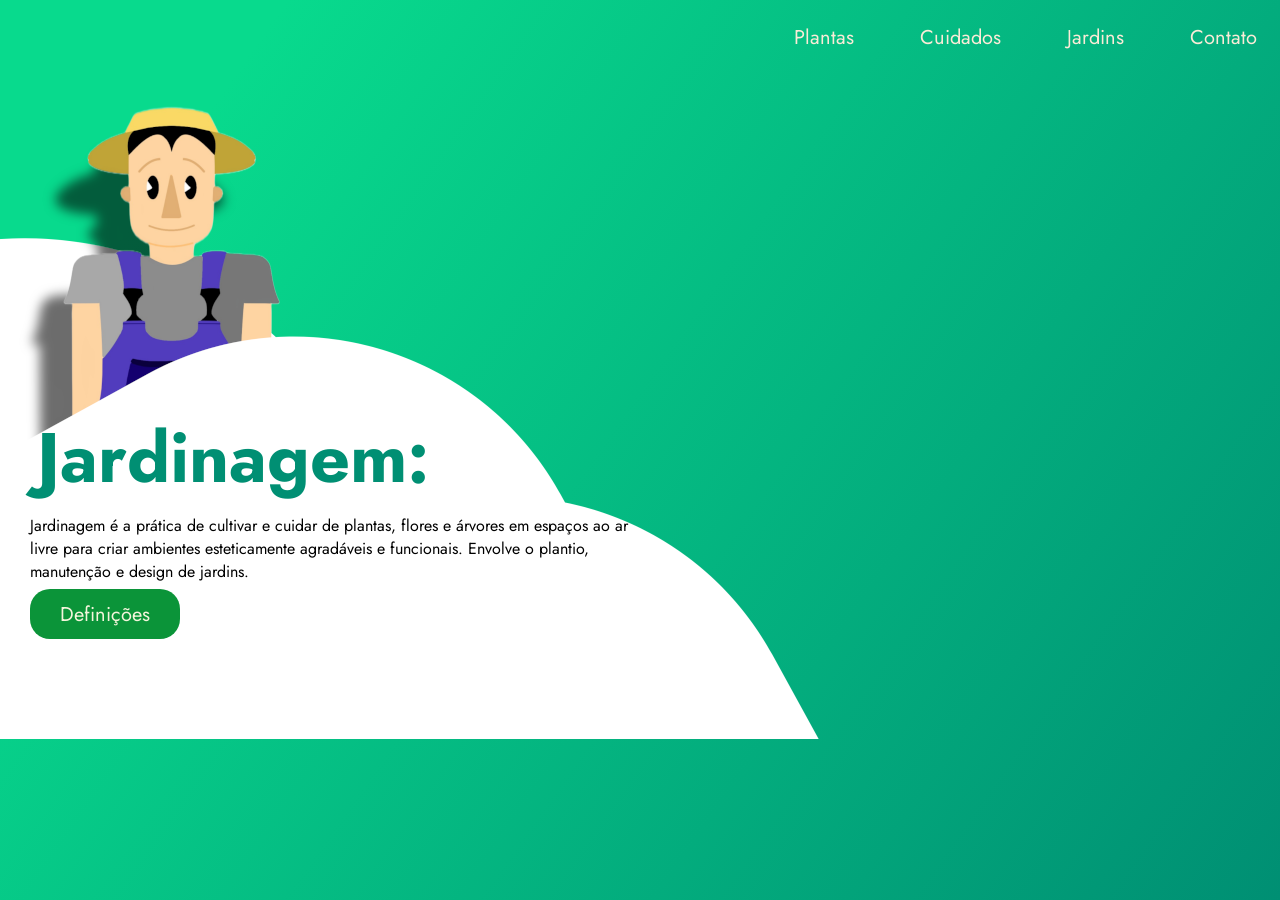
<file: index.html>
<!DOCTYPE html>
<!--nome: Gustavo De Jesus Rodrigues Da Silva nº:12 turma: 2b
    nome: Raphael Mendes nº:31  
    nome: Kaua Vieira  nº:23 
    nome: Daniel Lozano nº:6 
    nome: Ricardo Vidal nº:32 -->
<html lang="pt-br">
<head>
    <meta charset="UTF-8">
    <meta name="viewport" content="width=device-width, initial-scale=1.0">
    <link rel="preconnect" href="https://fonts.googleapis.com">
    <link rel="preconnect" href="https://fonts.gstatic.com" crossorigin>
    <link href="https://fonts.googleapis.com/css2?family=Fugaz+One&display=swap" rel="stylesheet">
    <link rel="preconnect" href="https://fonts.googleapis.com">
    <link rel="preconnect" href="https://fonts.gstatic.com" crossorigin>
    <link href="https://fonts.googleapis.com/css2?family=Jost:wght@600&display=swap" rel="stylesheet">
    <link rel="stylesheet" href="css/style.css">
    <title id="pao" class="paos">Jardinagem </title>
    <link rel="shortcut icon" href="img/barsao.png" type="image/x-icon">

</head>
<body>
    <header class="menu">
        <ul>
            <a href="html/Plantas.html">
                <li>Plantas</li>
            </a>
            <a href="html/cuidados.html">
                <li>Cuidados</li>
            </a>
            <a href="html/Jardins.html">
                <li>Jardins</li>
            </a>
            <a href="html/login.html">
                <li>Contato</li>
            </a>
        </ul>
    </header>
    <main>
        <article><img src="imagem/JArdim.png" alt="">
            <aside>
                <h1 id="pai">Jardinagem:</h1>
                <p id="paragrafo">Jardinagem é a prática de cultivar e cuidar de plantas, flores e árvores em espaços ao
                    ar livre para criar ambientes esteticamente agradáveis e funcionais. Envolve o plantio, manutenção e
                    design de jardins.</p>
                <button id="boton">Definições</button>
            </aside>
        </article>
    </main>
    <!--article é semantica para imagens-->
    <script src="JavaScript/Indexo.js"></script>
</body>
</html>
</file>
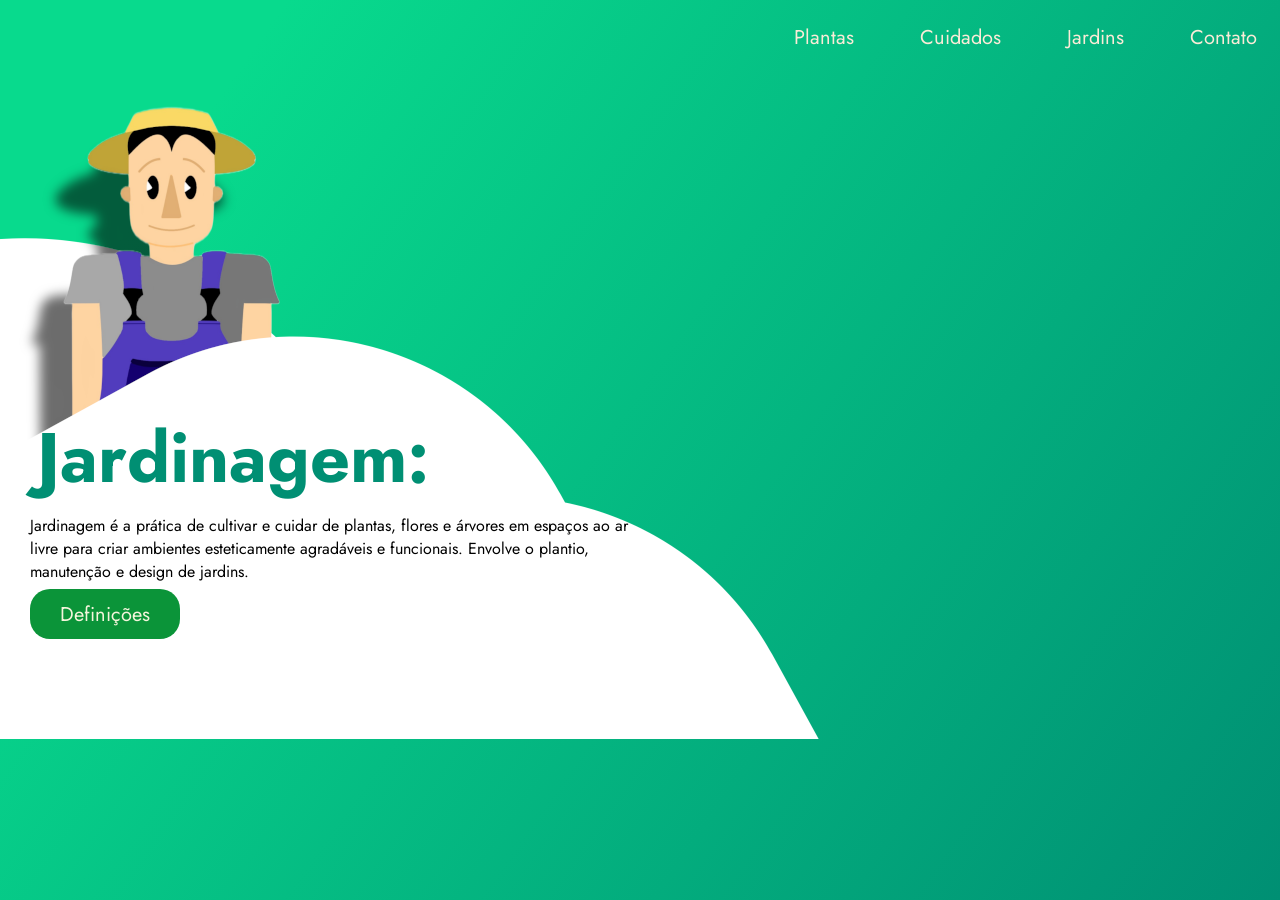
<file: Exposoft2b/index.html>
<!DOCTYPE html>
<!--nome: Gustavo De Jesus Rodrigues Da Silva nº:12 turma: 2b
    nome: Raphael Mendes nº:31  
    nome: Kaua Vieira  nº:23 
    nome: Daniel Lozano nº:6 
    nome: Ricardo Vidal nº:32 -->
<html lang="pt-br">
<head>
    <meta charset="UTF-8">
    <meta name="viewport" content="width=device-width, initial-scale=1.0">
    <link rel="preconnect" href="https://fonts.googleapis.com">
    <link rel="preconnect" href="https://fonts.gstatic.com" crossorigin>
    <link href="https://fonts.googleapis.com/css2?family=Fugaz+One&display=swap" rel="stylesheet">
    <link rel="preconnect" href="https://fonts.googleapis.com">
    <link rel="preconnect" href="https://fonts.gstatic.com" crossorigin>
    <link href="https://fonts.googleapis.com/css2?family=Jost:wght@600&display=swap" rel="stylesheet">
    <link rel="stylesheet" href="css/style.css">
    <title id="pao" class="paos">Jardinagem </title>
    <link rel="shortcut icon" href="img/barsao.png" type="image/x-icon">

</head>
<body>
    <header class="menu">
        <ul>
            <a href="html/Plantas.html">
                <li>Plantas</li>
            </a>
            <a href="html/cuidados.html">
                <li>Cuidados</li>
            </a>
            <a href="html/Jardins.html">
                <li>Jardins</li>
            </a>
            <a href="html/login.html">
                <li>Contato</li>
            </a>
        </ul>
    </header>
    <main>
        <article><img src="imagem/JArdim.png" alt="">
            <aside>
                <h1 id="pai">Jardinagem:</h1>
                <p id="paragrafo">Jardinagem é a prática de cultivar e cuidar de plantas, flores e árvores em espaços ao
                    ar livre para criar ambientes esteticamente agradáveis e funcionais. Envolve o plantio, manutenção e
                    design de jardins.</p>
                <button id="boton">Definições</button>
            </aside>
        </article>
    </main>
    <!--article é semantica para imagens-->
    <script src="JavaScript/Indexo.js"></script>
</body>
</html>
</file>
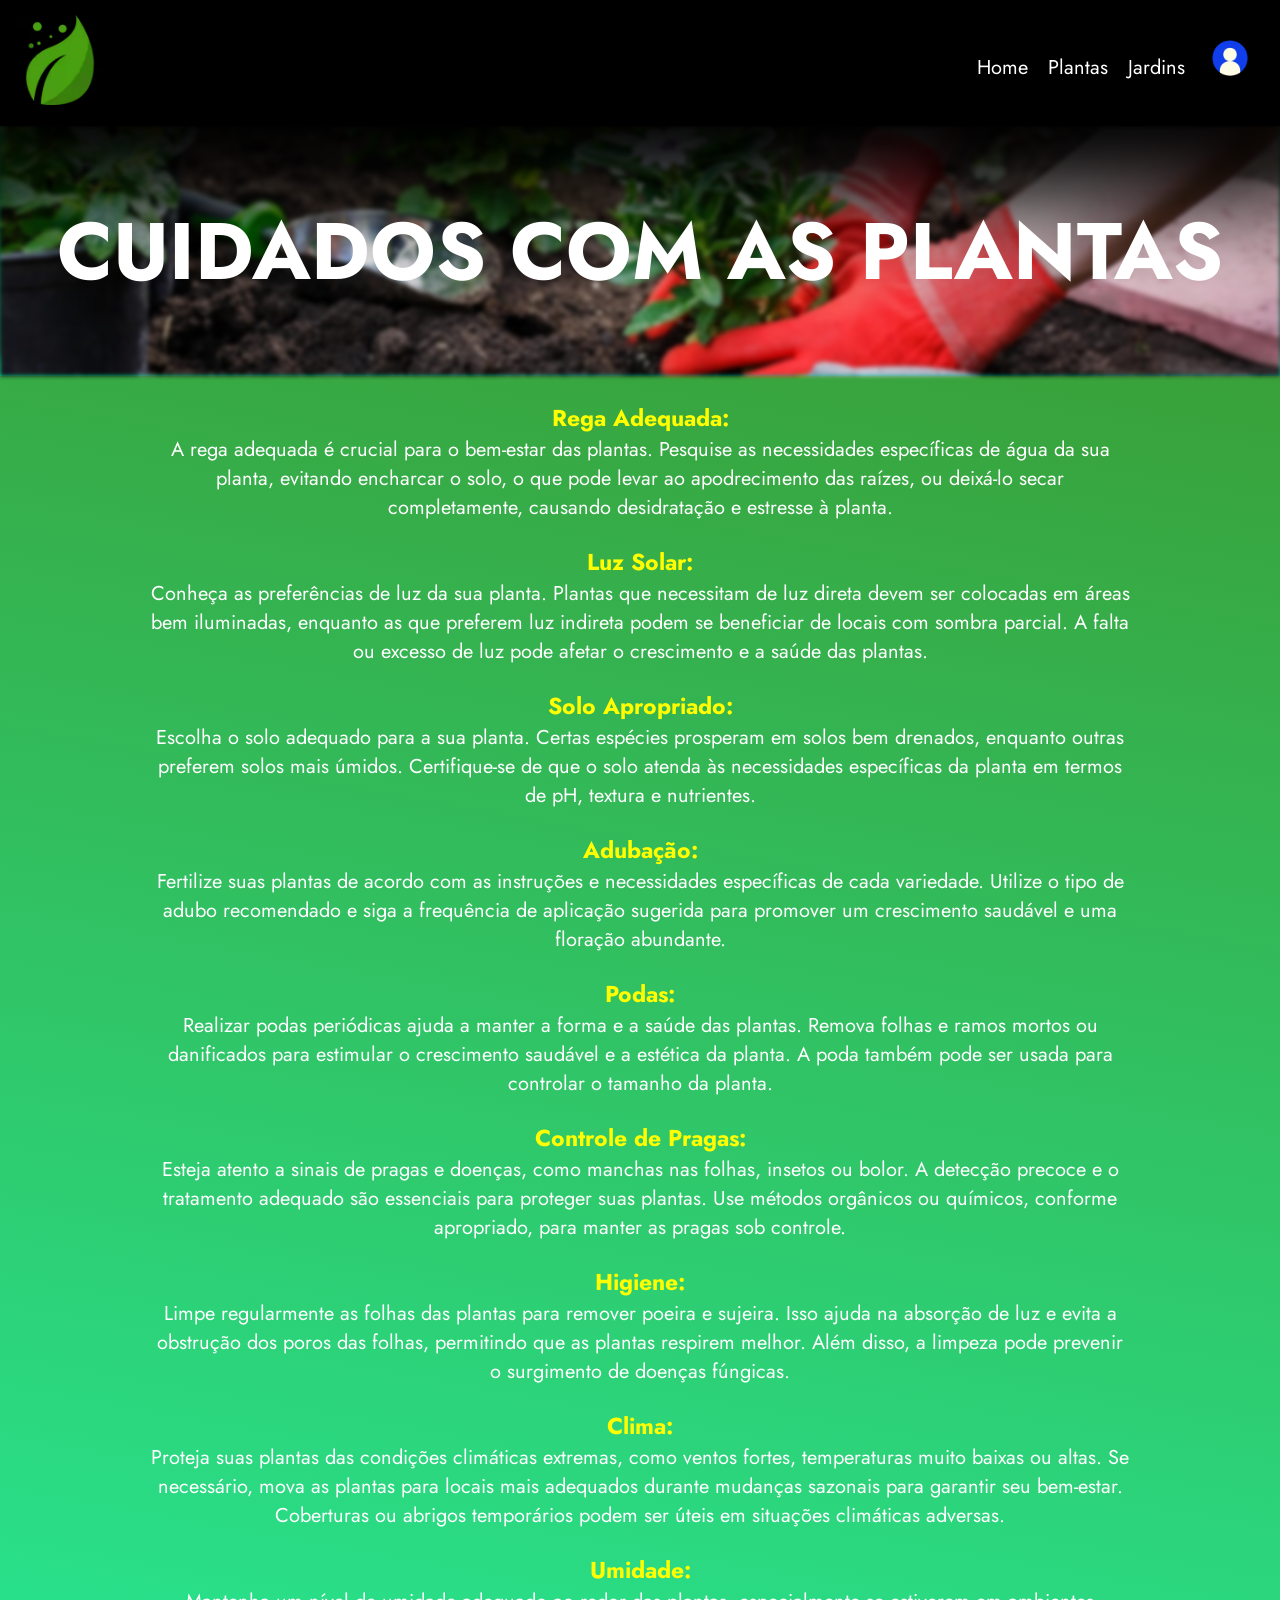
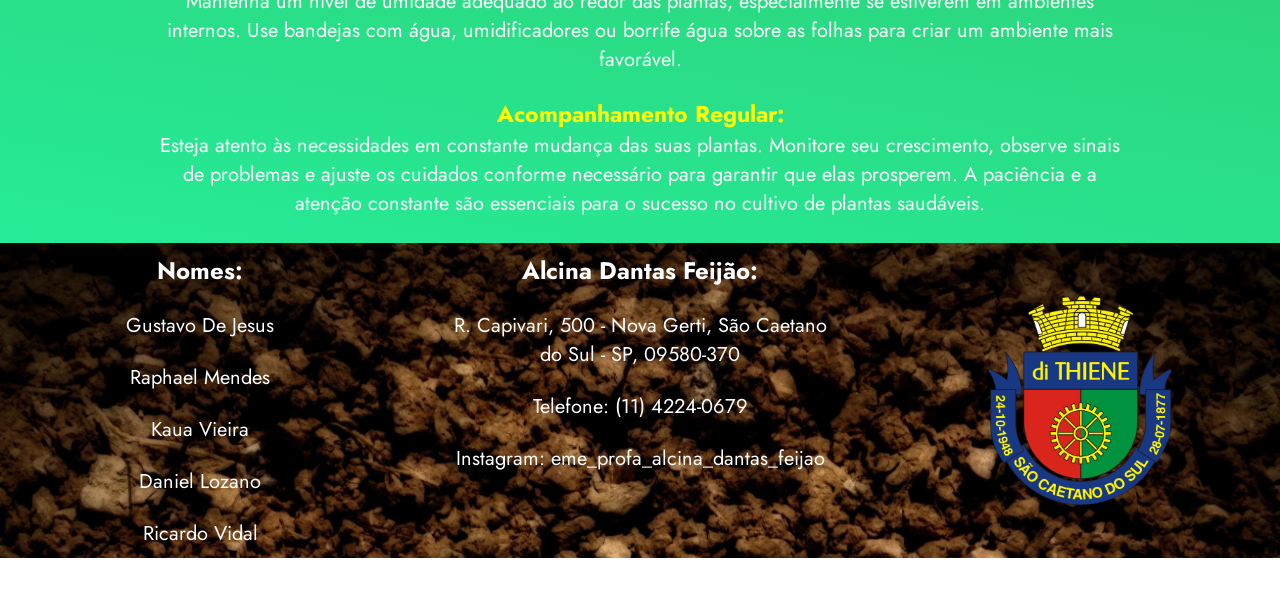
<file: html/cuidados.html>
<!DOCTYPE html>
<html lang="pt-BR">

<head>
  <meta charset="UTF-8">
  <link rel="preconnect" href="https://fonts.googleapis.com">
  <link rel="preconnect" href="https://fonts.gstatic.com" crossorigin>
  <link href="https://fonts.googleapis.com/css2?family=Handjet:wght@800&family=Viga&display=swap" rel="stylesheet">
  <link rel="stylesheet" href="../css/cuidados.css">

  <link rel="preconnect" href="https://fonts.googleapis.com">
  <link rel="preconnect" href="https://fonts.gstatic.com" crossorigin>
  <link href="https://fonts.googleapis.com/css2?family=Jost:wght@600&display=swap" rel="stylesheet">
  <link rel="shortcut icon" href="../img/barsao.png" type="image/x-icon">

  <meta name="viewport" content="width=device-width, initial-scale=1.0">
  <title>Jardinagem</title>
</head>

<body>

  <header class="header">
    <a href="../index.html"><img src="../img/barsao.png" alt="brasão-são-caetano"
        class="brasao"></a><!--alt em img, serve para mostrar o que deveria aparecer caso a imagem não carregue-->
    <nav class="menu"><!--navegação-->
      <!--Ul: Unordered List(lista não ordenada) em caso de "ol", ela É ordenada-->
      <ul>
        <!--Li: List Item(item da lista)-->
        <li><a href="../index.html">Home</a></li>
        <li><a href="Plantas.html">Plantas</a></li>
        <li><a href="jardins.html">Jardins</a></li>
        <li><a href="login.html"><img src="../img/Login1.png" class="login"></a></li>
      </ul>
    </nav>
  </header>

  <div class="slide">
    <img src="../imagem/cuidaus.jpg" id="Foi">
    <h1>CUIDADOS COM AS PLANTAS</h1>
  </div>



  <div class="verticontain">


    <div class="conteudo">

      <h3> Rega Adequada:</h3>
      <p>A rega adequada é crucial para o bem-estar das plantas. Pesquise as necessidades específicas de água da sua
        planta, evitando encharcar o solo, o que pode levar ao apodrecimento das raízes, ou deixá-lo secar
        completamente, causando desidratação e estresse à planta.
      </p>
      <br>
      <h3>Luz Solar:</h3>
      <p> Conheça as preferências de luz da sua planta. Plantas que necessitam de luz direta devem ser colocadas em
        áreas bem iluminadas, enquanto as que preferem luz indireta podem se beneficiar de locais com sombra parcial. A
        falta ou excesso de luz pode afetar o crescimento e a saúde das plantas.
      </p>
      <br>
      <h3> Solo Apropriado:</h3>
      <p> Escolha o solo adequado para a sua planta. Certas espécies prosperam em solos bem drenados, enquanto outras
        preferem solos mais úmidos. Certifique-se de que o solo atenda às necessidades específicas da planta em termos
        de pH, textura e nutrientes.
      </p>
      <br>
      <h3>Adubação:</h3>
      <p> Fertilize suas plantas de acordo com as instruções e necessidades específicas de cada variedade. Utilize o
        tipo de adubo recomendado e siga a frequência de aplicação sugerida para promover um crescimento saudável e uma
        floração abundante.
      </p>
      <br>
      <h3> Podas:</h3>
      <p>Realizar podas periódicas ajuda a manter a forma e a saúde das plantas. Remova folhas e ramos mortos ou
        danificados para estimular o crescimento saudável e a estética da planta. A poda também pode ser usada para
        controlar o tamanho da planta.
      </p>
      <br>
      <h3>Controle de Pragas:</h3>
      <p>Esteja atento a sinais de pragas e doenças, como manchas nas folhas, insetos ou bolor. A detecção precoce e o
        tratamento adequado são essenciais para proteger suas plantas. Use métodos orgânicos ou químicos, conforme
        apropriado, para manter as pragas sob controle.
      </p>
      <br>
      <h3>Higiene:</h3>
      <p> Limpe regularmente as folhas das plantas para remover poeira e sujeira. Isso ajuda na absorção de luz e evita
        a obstrução dos poros das folhas, permitindo que as plantas respirem melhor. Além disso, a limpeza pode prevenir
        o surgimento de doenças fúngicas.
      </p>
      <br>
      <h3> Clima:</h3>
      <p>Proteja suas plantas das condições climáticas extremas, como ventos fortes, temperaturas muito baixas ou altas.
        Se necessário, mova as plantas para locais mais adequados durante mudanças sazonais para garantir seu bem-estar.
        Coberturas ou abrigos temporários podem ser úteis em situações climáticas adversas.
      </p>
      <br>
      <h3> Umidade:</h3>
      <p> Mantenha um nível de umidade adequado ao redor das plantas, especialmente se estiverem em ambientes internos.
        Use bandejas com água, umidificadores ou borrife água sobre as folhas para criar um ambiente mais favorável.
      </p>
      <br>
      <h3> Acompanhamento Regular:</h3>
      <p>Esteja atento às necessidades em constante mudança das suas plantas. Monitore seu crescimento, observe sinais
        de problemas e ajuste os cuidados conforme necessário para garantir que elas prosperem. A paciência e a atenção
        constante são essenciais para o sucesso no cultivo de plantas saudáveis.
      </p>

    </div>
  </div>





  </div>
  </div>

  <footer class="container">

    <div class="column">
      <h2>Nomes:</h2><br>
      <p>Gustavo De Jesus</p>
      <br>
      <p> Raphael Mendes</p>
      <br>
      <p> Kaua Vieira </p>
      <br>
      <p> Daniel Lozano</p>
      <br>
      <p> Ricardo Vidal </p>

    </div>
    <div class="column">
      <h2>Alcina Dantas Feijão:</h2>
      <br>
      <p>R. Capivari, 500 - Nova Gerti, São Caetano do Sul - SP, 09580-370</p>
      <br>
      <p>Telefone: (11) 4224-0679</p>
      <br>
      <p>Instagram: eme_profa_alcina_dantas_feijao</p>
    </div>
    <div class="column-image">
      <img src="../img/logoalcina.jfif" alt="" style="width: 50%; border-radius: 100%;">
    </div>
  </footer>


  <style>




  </style>
</body>

</html>
</file>
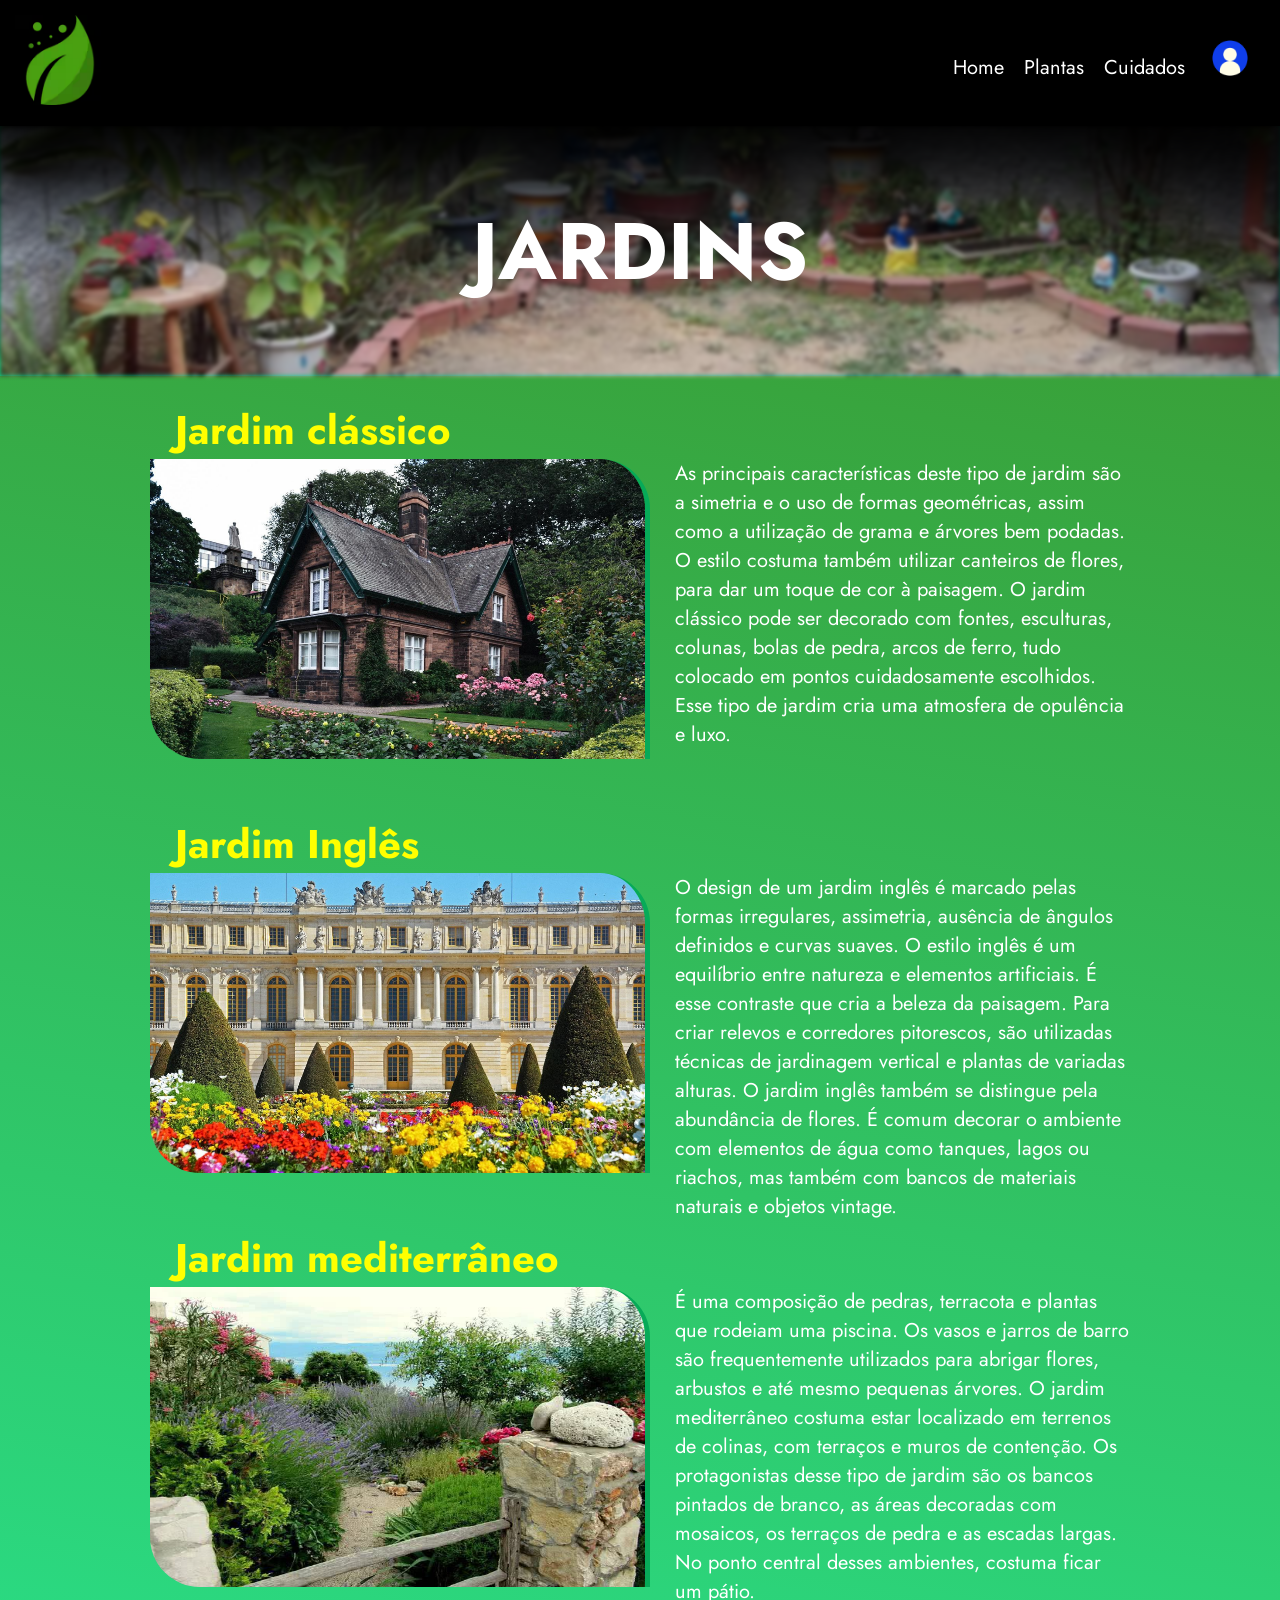
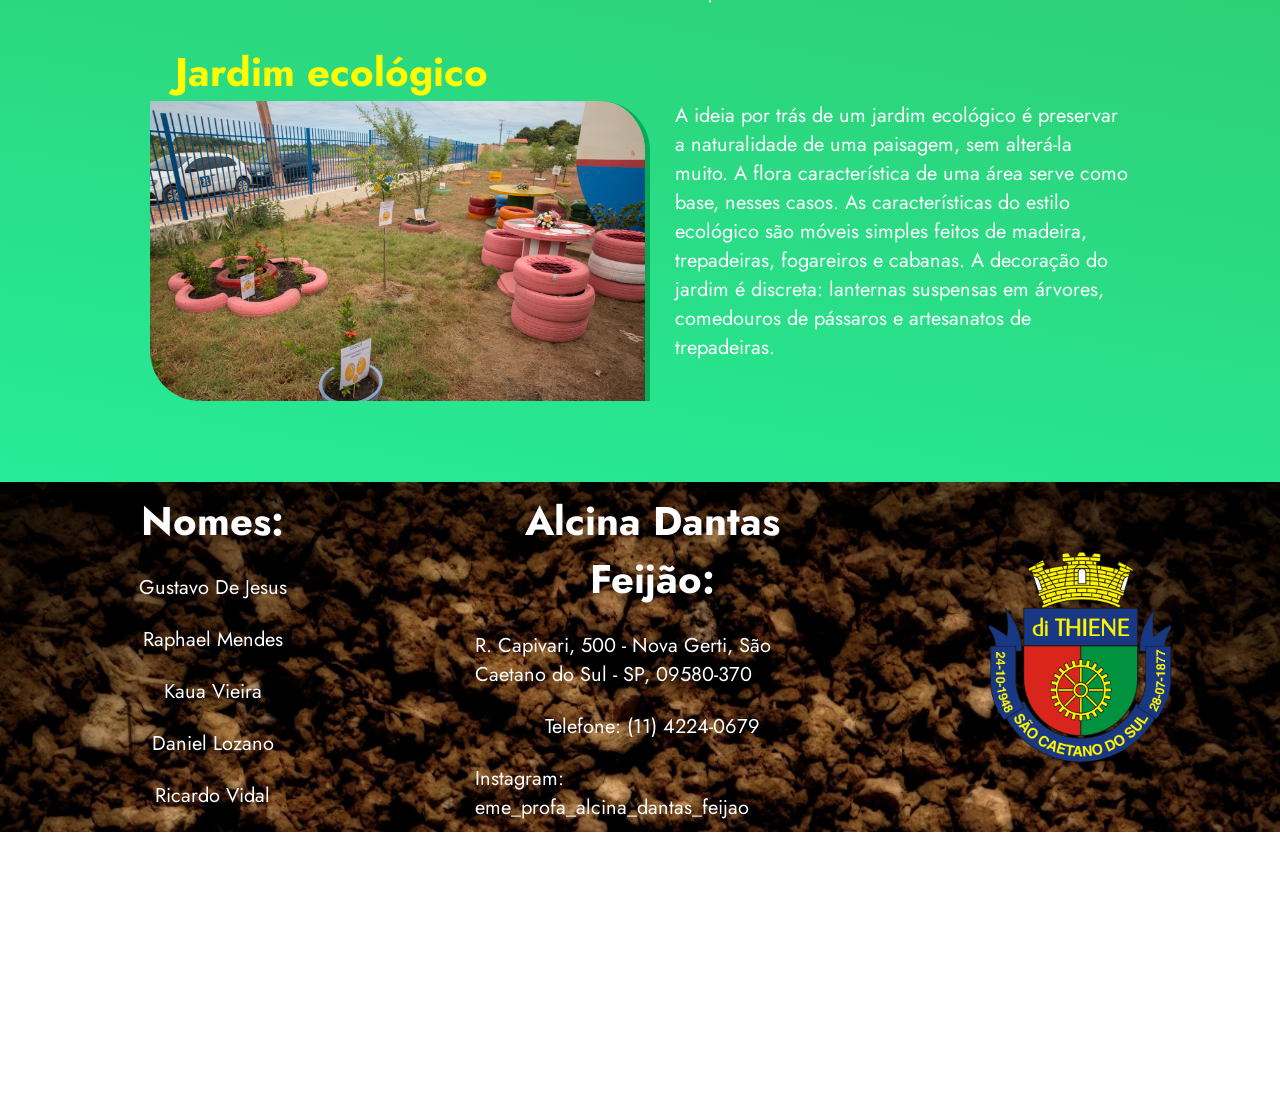
<file: html/Jardins.html>
<!DOCTYPE html>
<html lang="pt-BR">

<head>
  <meta charset="UTF-8">
  <link rel="preconnect" href="https://fonts.googleapis.com">
  <link rel="preconnect" href="https://fonts.gstatic.com" crossorigin>
  <link href="https://fonts.googleapis.com/css2?family=Handjet:wght@800&family=Viga&display=swap" rel="stylesheet">
  <link rel="stylesheet" href="../css/jardim.css">
  <link rel="preconnect" href="https://fonts.googleapis.com">
  <link rel="preconnect" href="https://fonts.gstatic.com" crossorigin>
  <link href="https://fonts.googleapis.com/css2?family=Jost:wght@600&display=swap" rel="stylesheet">

  <meta name="viewport" content="width=device-width, initial-scale=1.0">
  <title>Jardinagem</title>
</head>

<body>

  <header class="header">
    <a href="../index.html"><img src="../img/barsao.png" alt="brasão-são-caetano"
        class="brasao"></a><!--alt em img, serve para mostrar o que deveria aparecer caso a imagem não carregue-->
    <nav class="menu"><!--navegação-->
      <!--Ul: Unordered List(lista não ordenada) em caso de "ol", ela É ordenada-->
      <ul>
        <!--Li: List Item(item da lista)-->
        <li><a href="../index.html">Home</a></li>
        <li><a href="Plantas.html">Plantas</a></li>
        <li><a href="cuidados.html">Cuidados</a></li>
        <li><a href="login.html"><img src="../img/Login1.png" class="login"></a></li>
      </ul>
    </nav>
  </header>

  <div class="slide">
    <img src="../imagem/Pjardim.jpg" id="Foi">
    <h1>JARDINS</h1>
  </div>



  <!--<div class="tituloplan">
  <h2>Tipos de jardins</h2>
  </div>
  
  
  <div class="textoplan">  
    <p>
      Um projeto de jardim é uma arte que combina organicamente design, cultivo de plantas, engenharia, arquitetura e até mesmo filosofia. 
  <br>
  <div class="textpo">
   <div class="tituljard">    
        <h3>Jardim clássico</h3><br>
      </div>
    <p id="textinho">As principais características deste tipo de jardim são a simetria e o uso de formas geométricas, assim como a utilização de grama e árvores bem podadas. O estilo costuma também utilizar canteiros de flores, para dar um toque de cor à paisagem. O jardim clássico pode ser decorado com fontes, esculturas, colunas, bolas de pedra, arcos de ferro, tudo colocado em pontos cuidadosamente escolhidos. Esse tipo de jardim cria uma atmosfera de opulência e luxo.
    </p>
  </div>
  <br>
    <img class="jardim" src="../imagem/jardim.jpg" alt=""> 
     <br>
  

  
  
  <br>
  <div class="textpu">
   <div class="tituljard">    
        <h3>Jardim Inglês</h3><br>
      </div>
    <p id="textinho">O  design de um jardim inglês é marcado pelas formas irregulares, assimetria, ausência de ângulos definidos e curvas suaves.
      O estilo inglês é um equilíbrio entre natureza e elementos artificiais. É esse contraste que cria a beleza da paisagem. Para criar relevos e corredores pitorescos, são utilizadas técnicas de jardinagem vertical e plantas de variadas alturas. O jardim inglês também se distingue pela abundância de flores. É comum decorar o ambiente com elementos de água como tanques, lagos ou riachos, mas também com bancos de materiais naturais e objetos vintage.
    </p>
  
   
  </div>
  </div>
  <br>
  
  </div> 
  -->
  <div class="verticontain">
    <div class="tudo">
      <h2 class="titulo">Jardim clássico</h2>
      <div class="part-1">

        <div class="ilustre">
          <img src="../imagem/inglesjar.jpg" alt="" class="ilust">
        </div>

        <br>
        <p>As principais características deste tipo de jardim são a simetria e o uso de formas geométricas, assim como a
          utilização de grama e árvores bem podadas. O estilo costuma também utilizar canteiros de flores, para dar um
          toque de cor à paisagem. O jardim clássico pode ser decorado com fontes, esculturas, colunas, bolas de pedra,
          arcos de ferro, tudo colocado em pontos cuidadosamente escolhidos. Esse tipo de jardim cria uma atmosfera de
          opulência e luxo.
        </p>
      </div>
      <h2 class="titulo">Jardim Inglês</h2>
      <div class="part-1">
        <div class="ilustre">
          <img src="../imagem/jardim.jpg" alt="" class="ilust">
        </div>

        <p>O design de um jardim inglês é marcado pelas formas irregulares, assimetria, ausência de ângulos definidos e
          curvas suaves.
          O estilo inglês é um equilíbrio entre natureza e elementos artificiais. É esse contraste que cria a beleza da
          paisagem. Para criar relevos e corredores pitorescos, são utilizadas técnicas de jardinagem vertical e plantas
          de variadas alturas. O jardim inglês também se distingue pela abundância de flores. É comum decorar o ambiente
          com elementos de água como tanques, lagos ou riachos, mas também com bancos de materiais naturais e objetos
          vintage.</p>
      </div>

      <h2 class="titulo">Jardim mediterrâneo</h2>
      <div class="part-1">
        <div class="ilustre">
          <img src="../imagem/mediterr.jpg" alt="" class="ilust">
        </div>

        <p>
          É uma composição de pedras, terracota e plantas que rodeiam uma piscina. Os vasos e jarros de barro são
          frequentemente utilizados para abrigar flores, arbustos e até mesmo pequenas árvores. O jardim mediterrâneo
          costuma estar localizado em terrenos de colinas, com terraços e muros de contenção. Os protagonistas desse
          tipo de jardim são os bancos pintados de branco, as áreas decoradas com mosaicos, os terraços de pedra e as
          escadas largas. No ponto central desses ambientes, costuma ficar um pátio.
        </p>
      </div>
      <h2 class="titulo">Jardim ecológico</h2>
      <div class="part-1">
        <div class="ilustre">
          <img src="../imagem/ecology.jpg" alt="" class="ilust">
        </div>
        <p>
          A ideia por trás de um jardim ecológico é preservar a naturalidade de uma paisagem, sem alterá-la muito. A
          flora característica de uma área serve como base, nesses casos. As características do estilo ecológico são
          móveis simples feitos de madeira, trepadeiras, fogareiros e cabanas. A decoração do jardim é discreta:
          lanternas suspensas em árvores, comedouros de pássaros e artesanatos de trepadeiras.</p>
      </div>
    </div>
  </div>










  <footer class="container">

    <div class="column">
      <h2>Nomes:</h2><br>
      <p>Gustavo De Jesus</p>
      <br>
      <p> Raphael Mendes</p>
      <br>
      <p> Kaua Vieira </p>
      <br>
      <p> Daniel Lozano</p>
      <br>
      <p> Ricardo Vidal </p>

    </div>
    <div class="column">
      <h2>Alcina Dantas Feijão:</h2>
      <br>
      <p>R. Capivari, 500 - Nova Gerti, São Caetano do Sul - SP, 09580-370</p>
      <br>
      <p>Telefone: (11) 4224-0679</p>
      <br>
      <p>Instagram: eme_profa_alcina_dantas_feijao</p>
    </div>
    <div class="column-image">
      <img src="../img/logoalcina.jfif" alt="" style="width: 50%; border-radius: 100%;">
    </div>
  </footer>


  <style>




  </style>
</body>

</html>
</file>
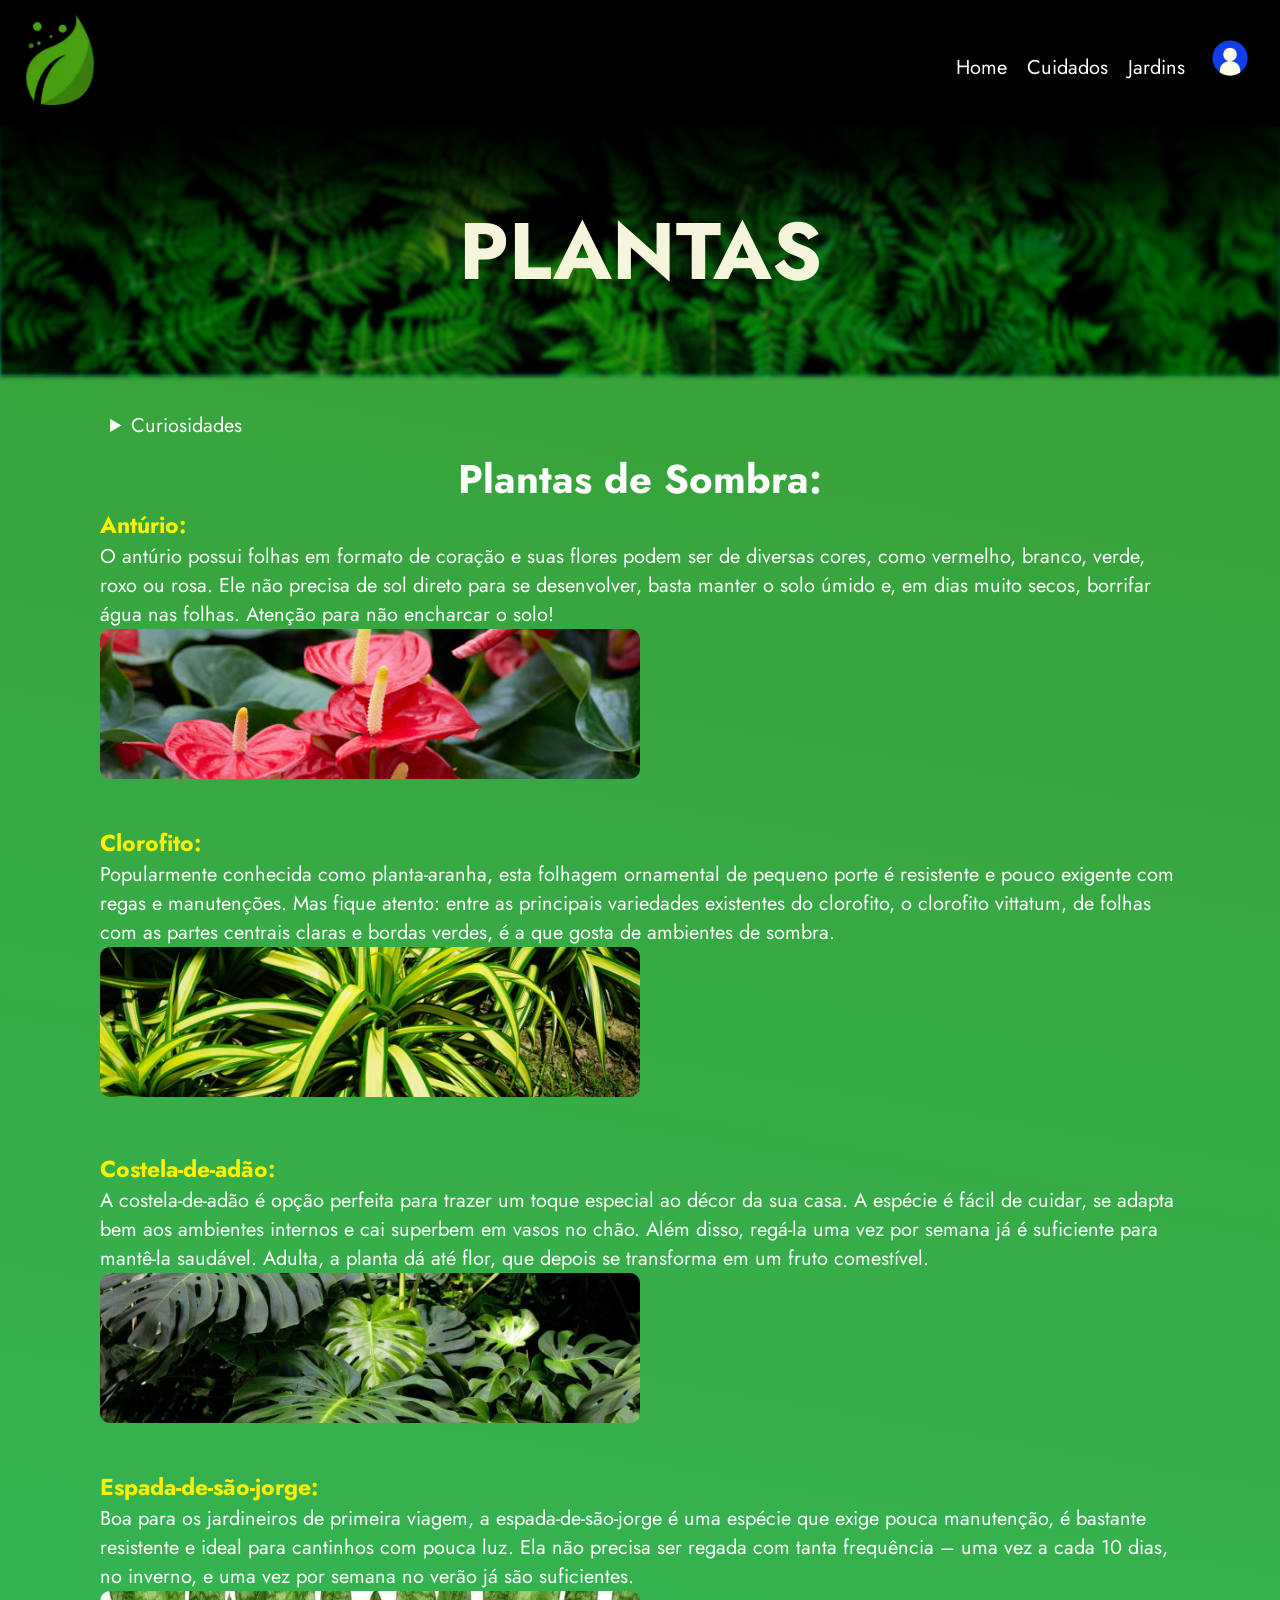
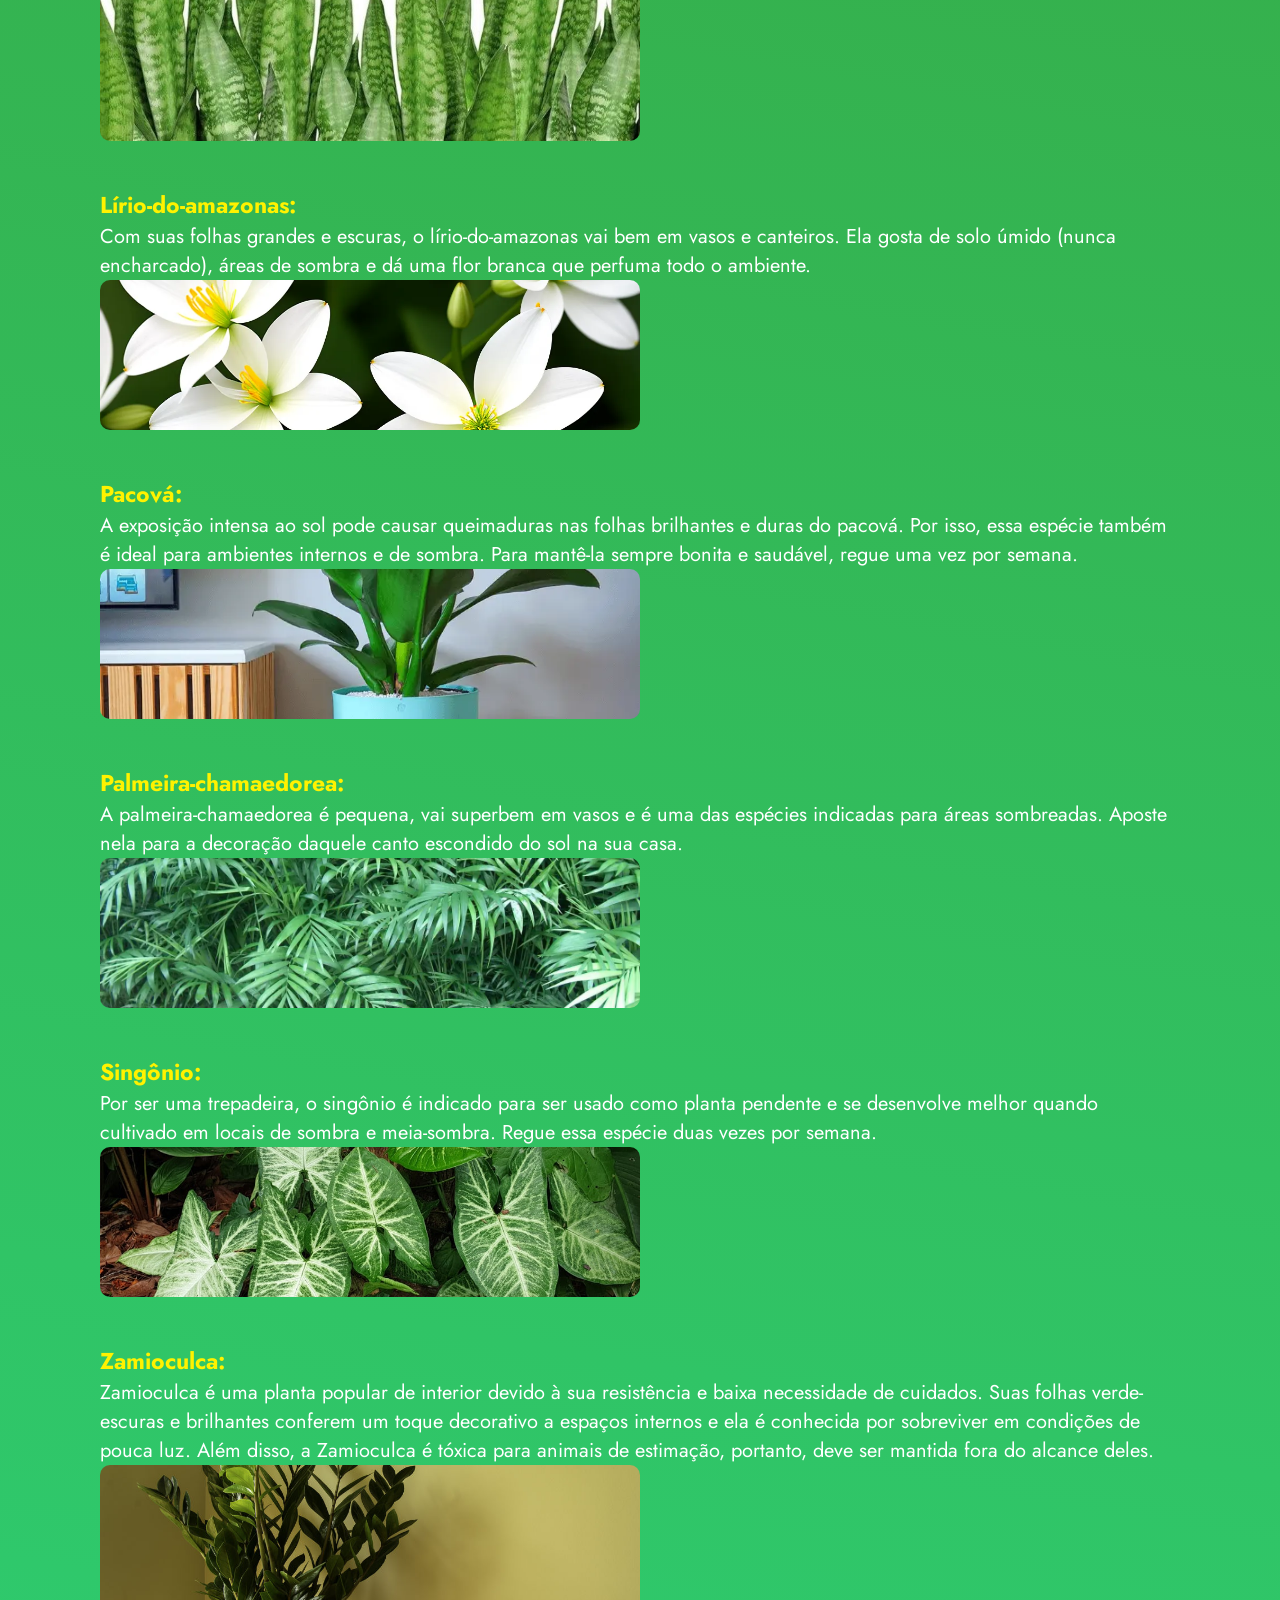
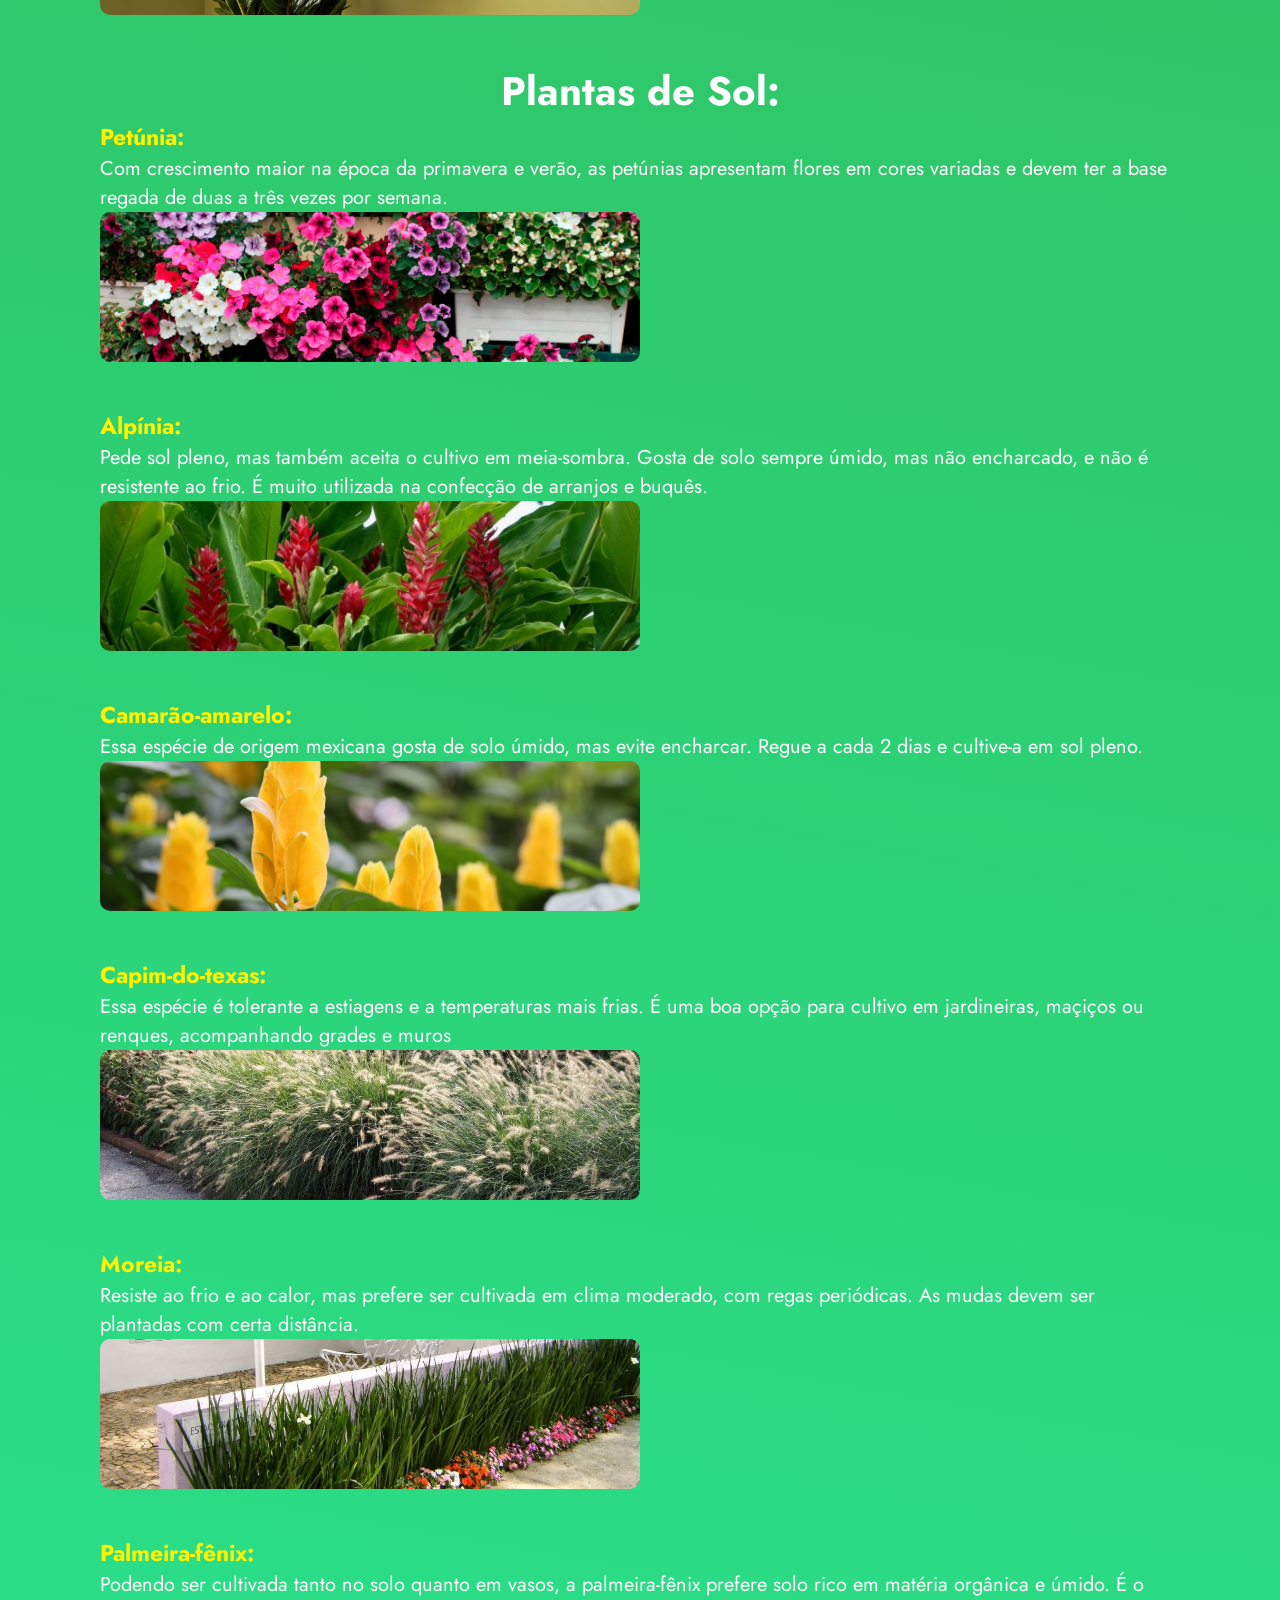
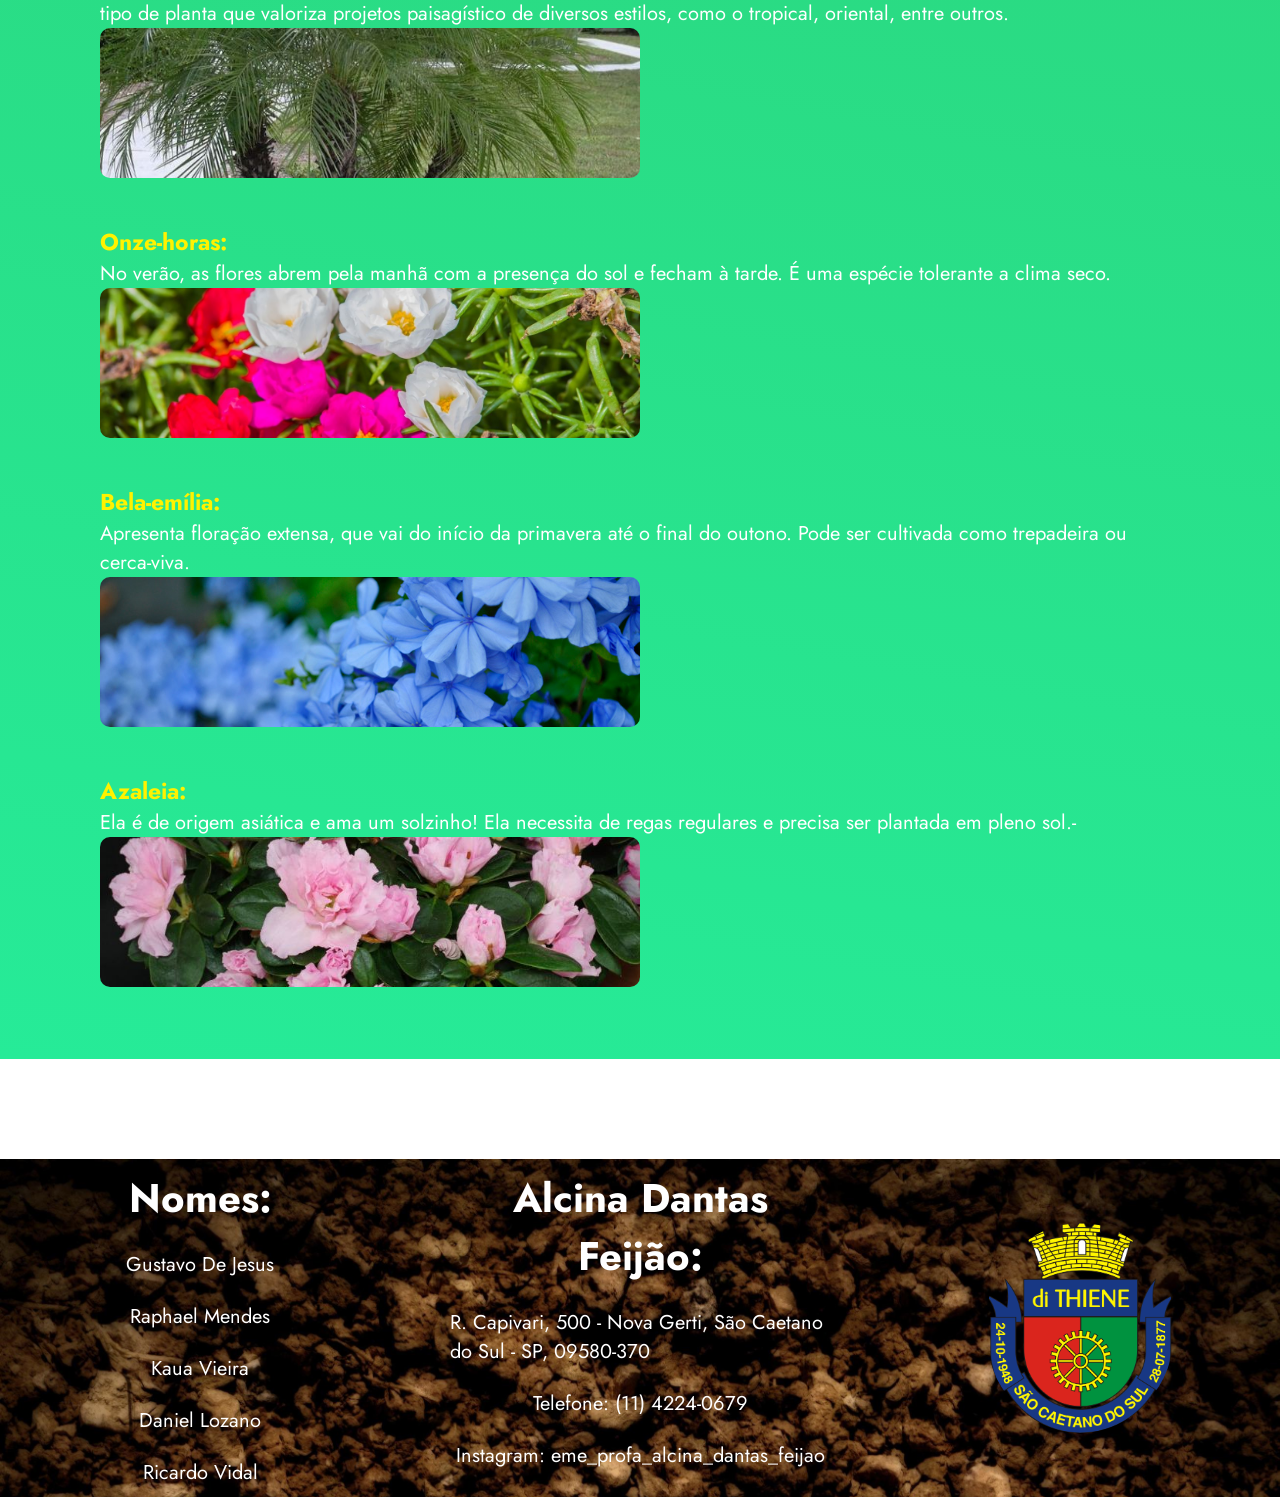
<file: html/Plantas.html>
<!DOCTYPE html>
<html lang="pt-BR">

<head>
  <meta charset="UTF-8">
  <link rel="preconnect" href="https://fonts.googleapis.com">
  <link rel="preconnect" href="https://fonts.gstatic.com" crossorigin>
  <link href="https://fonts.googleapis.com/css2?family=Handjet:wght@800&family=Viga&display=swap" rel="stylesheet">
  <link rel="stylesheet" href="../css/plantas.css">

  <link rel="preconnect" href="https://fonts.googleapis.com">
  <link rel="preconnect" href="https://fonts.gstatic.com" crossorigin>
  <link href="https://fonts.googleapis.com/css2?family=Jost:wght@600&display=swap" rel="stylesheet">

  <meta name="viewport" content="width=device-width, initial-scale=1.0">
  <title>Jardinagem</title>
</head>

<body>

  <header class="header">
    <a href="../index.html"><img src="../img/barsao.png" alt="brasão-são-caetano"
        class="brasao"></a><!--alt em img, serve para mostrar o que deveria aparecer caso a imagem não carregue-->
    <nav class="menu"><!--navegação-->
      <!--Ul: Unordered List(lista não ordenada) em caso de "ol", ela É ordenada-->
      <ul>
        <!--Li: List Item(item da lista)-->
        <li><a href="../index.html">Home</a></li>
        <li><a href="cuidados.html">Cuidados</a></li>
        <li><a href="jardins.html">Jardins</a></li>
        <li><a href="login.html"><img src="../img/Login1.png" class="login"> </a> </li>
      </ul>
    </nav>
  </header>

  <div class="slide">
    <img src="../img/poaqw.jpg" id="Foi">
    <h1>PLANTAS</h1>
  </div>
  <div class="verticontain">

    <div class="contedudo">

      <details>
        <summary>Curiosidades</summary>
        <p id="textinho">
          1. Comunicação química: As plantas são capazes de comunicar umas com as outras por meio de sinais químicos.
          Por exemplo, quando uma planta é atacada por insetos, ela pode liberar substâncias químicas para alertar
          plantas vizinhas, permitindo que elas se preparem para possíveis ataques.
          <br></br>
          2. Plantas podem sentir toque: Algumas plantas têm a capacidade de sentir o toque e reagem a ele. Um exemplo é
          a sensitiva (Mimosa pudica), que fecha suas folhas quando tocada.
          <br></br>
          3. Longevidade: As plantas podem viver muito tempo. Algumas das árvores mais antigas do mundo têm milhares de
          anos, como as sequoias gigantes na Califórnia.
          <br></br>
          4. Mimetismo: Algumas plantas desenvolveram características que as fazem se parecer com outros objetos ou
          seres vivos para se protegerem. Um exemplo é a orquídea louva-a-deus, que se assemelha a uma fêmea de
          louva-a-deus para atrair machos reais e, assim, polinizar as flores.
          <br></br>
          5. Movimento: Além da sensitiva mencionada anteriormente, existem outras plantas que exibem movimentos, como a
          flor-de-lótus, que fecha suas pétalas à noite e as abre novamente pela manhã.
          <br></br>

          Essas são apenas algumas curiosidades fascinantes sobre o mundo das plantas. Elas desempenham um papel crucial
          em nosso ecossistema e têm uma grande variedade de características e adaptações surpreendentes.
        </p>
      </details>

      <h2>Plantas de Sombra:</h2>

      <h3>Antúrio:</h3>
      <p>
        O antúrio possui folhas em formato de coração e suas flores podem ser de diversas cores, como vermelho, branco,
        verde, roxo ou rosa. Ele não precisa de sol direto para se desenvolver, basta manter o solo úmido e, em dias
        muito secos, borrifar água nas folhas. Atenção para não encharcar o solo!
      </p>
      <img src="../imagem/antúrio.jpg" alt="" class="inf"><br><br>

      <h3>Clorofito:</h3>
      <p>
        Popularmente conhecida como planta-aranha, esta folhagem ornamental de pequeno porte é resistente e pouco
        exigente com regas e manutenções. Mas fique atento: entre as principais variedades existentes do clorofito, o
        clorofito vittatum, de folhas com as partes centrais claras e bordas verdes, é a que gosta de ambientes de
        sombra.</p>

      <p>
        <img src="../imagem/clorofito.webp" alt="" class="inf"><br><br>

      <h3>Costela-de-adão:</h3>
      <p>A costela-de-adão é opção perfeita para trazer um toque especial ao décor da sua casa. A espécie é fácil de
        cuidar, se adapta bem aos ambientes internos e cai superbem em vasos no chão. Além disso, regá-la uma vez por
        semana já é suficiente para mantê-la saudável. Adulta, a planta dá até flor, que depois se transforma em um
        fruto comestível.</p>
      <img src="../imagem/costela-de-adao.jpg" alt="" class="inf"><br><br>



      <h3>Espada-de-são-jorge:</h3>
      <p>Boa para os jardineiros de primeira viagem, a espada-de-são-jorge é uma espécie que exige pouca manutenção, é
        bastante resistente e ideal para cantinhos com pouca luz. Ela não precisa ser regada com tanta frequência – uma
        vez a cada 10 dias, no inverno, e uma vez por semana no verão já são suficientes.</p>

      <img src="../imagem/espada.jpg" alt="" class="inf"><br><br>


      <h3>Lírio-do-amazonas:</h3>
      <p> Com suas folhas grandes e escuras, o lírio-do-amazonas vai bem em vasos e canteiros. Ela gosta de solo úmido
        (nunca encharcado), áreas de sombra e dá uma flor branca que perfuma todo o ambiente.</p>
      <img src="../imagem/lirio.webp" alt="" class="inf"><br><br>



      <h3> Pacová:</h3>
      <p> A exposição intensa ao sol pode causar queimaduras nas folhas brilhantes e duras do pacová. Por isso, essa
        espécie também é ideal para ambientes internos e de sombra. Para mantê-la sempre bonita e saudável, regue uma
        vez por semana.</p>
      <img src="../imagem/pacova.webp" alt="" class="inf"><br><br>



      <h3> Palmeira-chamaedorea: </h3>
      <p>A palmeira-chamaedorea é pequena, vai superbem em vasos e é uma das espécies indicadas para áreas sombreadas.
        Aposte nela para a decoração daquele canto escondido do sol na sua casa.</p>
      <img src="../imagem/palmera.webp" alt="" class="inf"><br><br>



      <h3>Singônio: </h3>
      <p>Por ser uma trepadeira, o singônio é indicado para ser usado como planta pendente e se desenvolve melhor quando
        cultivado em locais de sombra e meia-sombra. Regue essa espécie duas vezes por semana.</p>
      <img src="../imagem/Singônio.jpg" alt="" class="inf"><br><br>



      <h3>Zamioculca:</h3>
      <p>Zamioculca é uma planta popular de interior devido à sua resistência e baixa necessidade de cuidados. Suas
        folhas verde-escuras e brilhantes conferem um toque decorativo a espaços internos e ela é conhecida por
        sobreviver em condições de pouca luz. Além disso, a Zamioculca é tóxica para animais de estimação, portanto,
        deve ser mantida fora do alcance deles.</p>
      <img src="../imagem/Zamioculca.jpg" alt="" class="inf"><br><br>



      <h2>Plantas de Sol:</h2>

      <h3>Petúnia:</h3>
      <p>Com crescimento maior na época da primavera e verão, as petúnias apresentam flores em cores variadas e devem
        ter a base regada de duas a três vezes por semana.</p>
      <img src="../imagem/Petúnia.jpg" alt="" class="inf"><br><br>

      <h3>Alpínia:</h3>
      <p>
        Pede sol pleno, mas também aceita o cultivo em meia-sombra. Gosta de solo sempre úmido, mas não encharcado, e
        não é resistente ao frio. É muito utilizada na confecção de arranjos e buquês.
      </p>
      <img src="../imagem/Alpínia.jpg" alt="" class="inf"><br><br>

      <h3>Camarão-amarelo:</h3>
      <p>
        Essa espécie de origem mexicana gosta de solo úmido, mas evite encharcar. Regue a cada 2 dias e cultive-a em sol
        pleno.
      </p>
      <img src="../imagem/Camarão-amarelo.jpg" alt="" class="inf"><br><br>

      <h3>Capim-do-texas:</h3>
      <p>
        Essa espécie é tolerante a estiagens e a temperaturas mais frias. É uma boa opção para cultivo em jardineiras,
        maçiços ou renques, acompanhando grades e muros</p>
      <img src="../imagem/Capim-do-texas.jpg" alt="" class="inf"><br><br>

      <h3>Moreia:</h3>
      <p>
        Resiste ao frio e ao calor, mas prefere ser cultivada em clima moderado, com regas periódicas. As mudas devem
        ser plantadas com certa distância.
      </p>
      <img src="../imagem/moreiera.jpg" alt="" class="inf"><br><br>

      <h3>Palmeira-fênix:</h3>
      <p>
        Podendo ser cultivada tanto no solo quanto em vasos, a palmeira-fênix prefere solo rico em matéria orgânica e
        úmido. É o tipo de planta que valoriza projetos paisagístico de diversos estilos, como o tropical, oriental,
        entre outros.
      </p>
      <img src="../imagem/Palmeira-fênix.jpg" alt="" class="inf"><br><br>

      <h3>Onze-horas:</h3>
      <p>
        No verão, as flores abrem pela manhã com a presença do sol e fecham à tarde. É uma espécie tolerante a clima
        seco.
      </p>
      <img src="../imagem/Onze-horas.jpg" alt="" class="inf"><br><br>

      <h3>Bela-emília:</h3>
      <p>
        Apresenta floração extensa, que vai do início da primavera até o final do outono. Pode ser cultivada como
        trepadeira ou cerca-viva.</p>
      <img src="../imagem/Bela-emília2.jpg" alt="" class="inf"><br><br>

      <h3>Azaleia:</h3>
      <p>
        Ela é de origem asiática e ama um solzinho! Ela necessita de regas regulares e precisa ser plantada em pleno
        sol.-
      </p>
      <img src="../imagem/Azaleia.jpg" alt="" class="inf"><br><br>


    </div>
  </div>

  <footer class="container">
    <div class="column">
      <h2>Nomes:</h2><br>
      <p>Gustavo De Jesus</p>
      <br>
      <p> Raphael Mendes</p>
      <br>
      <p> Kaua Vieira </p>
      <br>
      <p> Daniel Lozano</p>
      <br>
      <p> Ricardo Vidal </p>

    </div>
    <div class="column">
      <h2>Alcina Dantas Feijão:</h2>
      <br>
      <p>R. Capivari, 500 - Nova Gerti, São Caetano do Sul - SP, 09580-370</p>
      <br>
      <p>Telefone: (11) 4224-0679</p>
      <br>
      <p>Instagram: eme_profa_alcina_dantas_feijao</p>
    </div>
    <div class="column-image">
      <img src="../img/logoalcina.jfif" alt="" style="width: 50%; border-radius: 100%;">
    </div>
</footer>


</body>

</html>
</file>
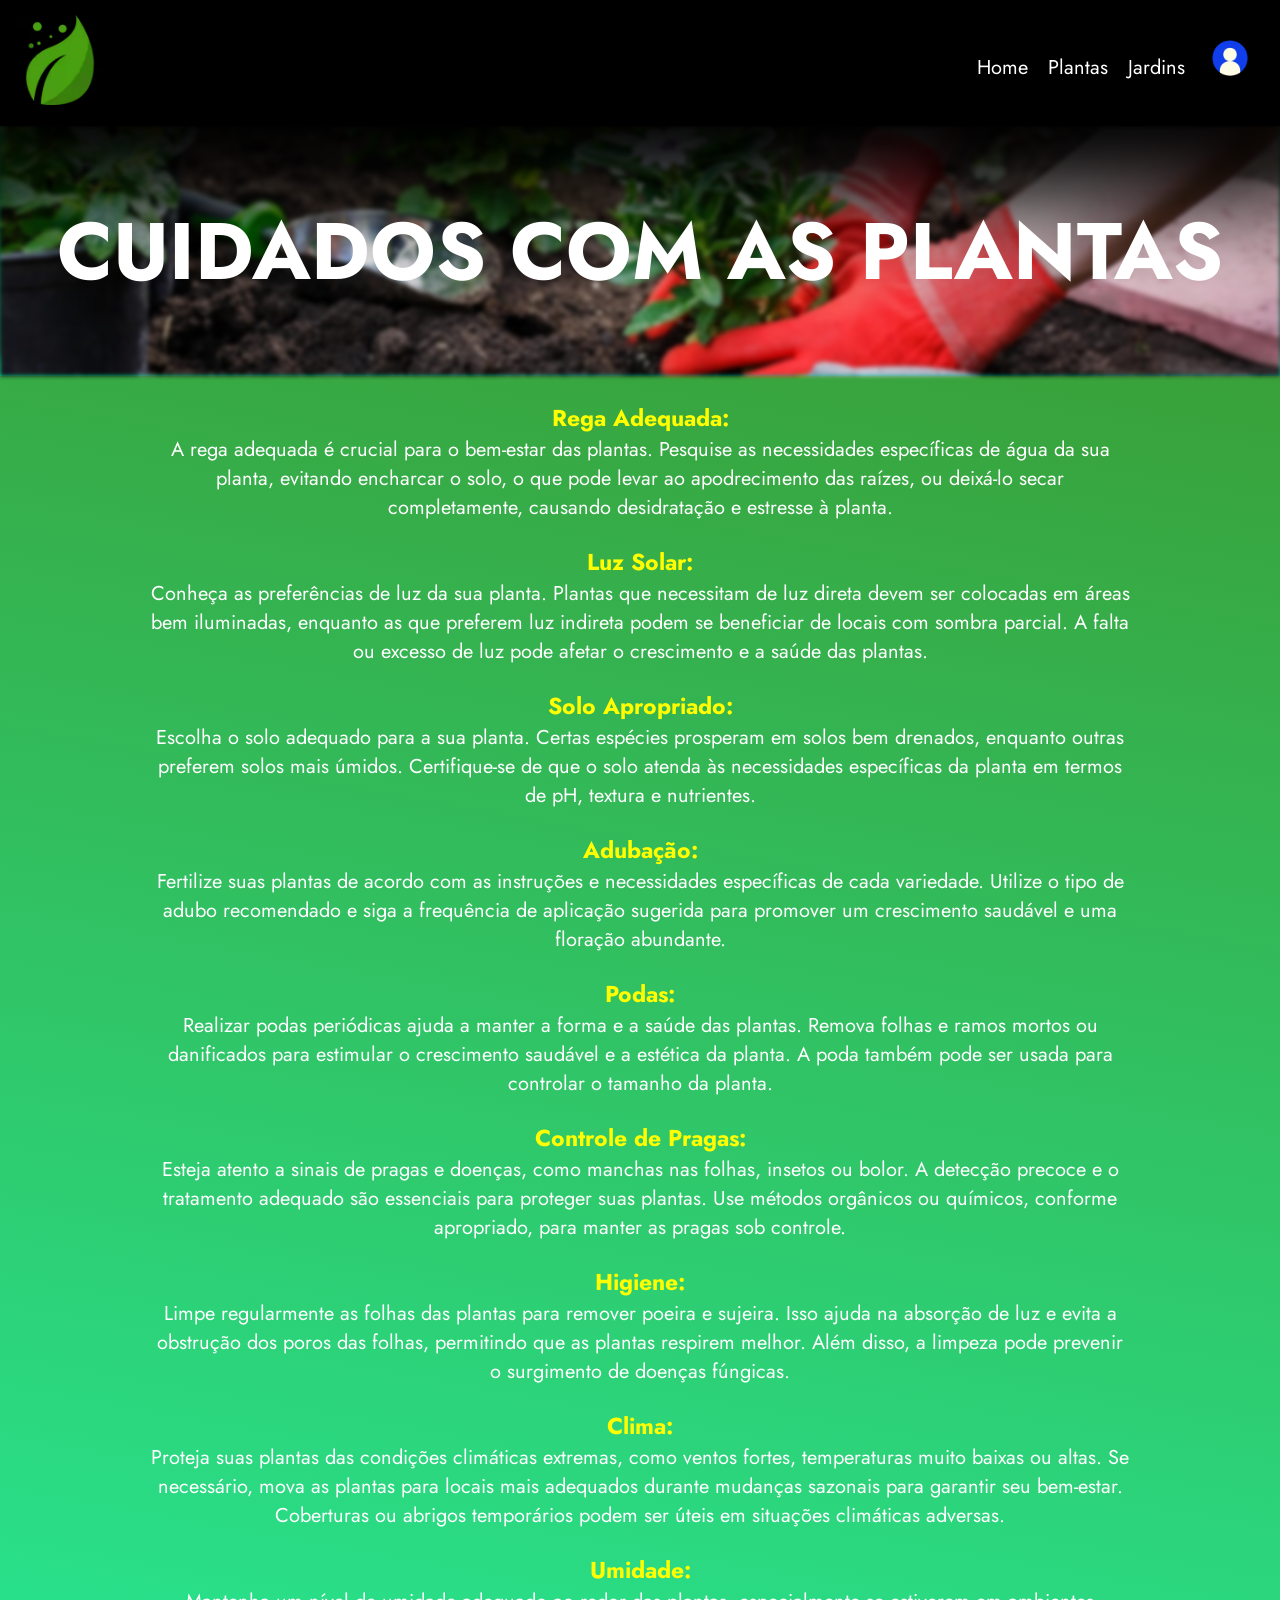
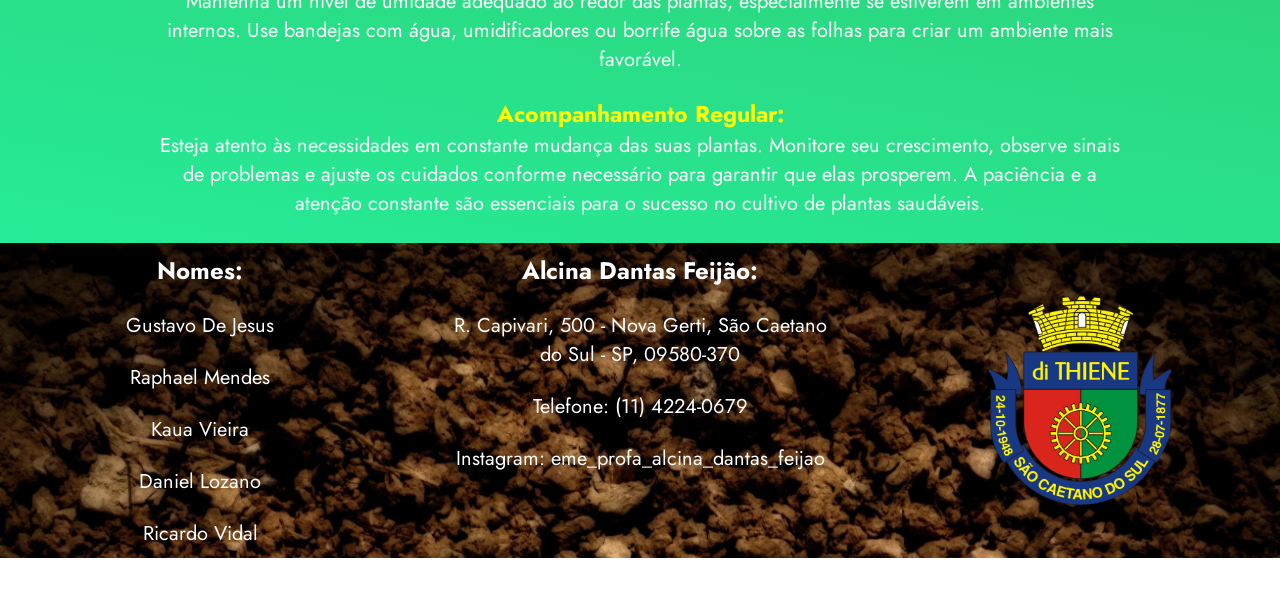
<file: Exposoft2b/html/cuidados.html>
<!DOCTYPE html>
<html lang="pt-BR">

<head>
  <meta charset="UTF-8">
  <link rel="preconnect" href="https://fonts.googleapis.com">
  <link rel="preconnect" href="https://fonts.gstatic.com" crossorigin>
  <link href="https://fonts.googleapis.com/css2?family=Handjet:wght@800&family=Viga&display=swap" rel="stylesheet">
  <link rel="stylesheet" href="../css/cuidados.css">

  <link rel="preconnect" href="https://fonts.googleapis.com">
  <link rel="preconnect" href="https://fonts.gstatic.com" crossorigin>
  <link href="https://fonts.googleapis.com/css2?family=Jost:wght@600&display=swap" rel="stylesheet">
  <link rel="shortcut icon" href="../img/barsao.png" type="image/x-icon">

  <meta name="viewport" content="width=device-width, initial-scale=1.0">
  <title>Jardinagem</title>
</head>

<body>

  <header class="header">
    <a href="../index.html"><img src="../img/barsao.png" alt="brasão-são-caetano"
        class="brasao"></a><!--alt em img, serve para mostrar o que deveria aparecer caso a imagem não carregue-->
    <nav class="menu"><!--navegação-->
      <!--Ul: Unordered List(lista não ordenada) em caso de "ol", ela É ordenada-->
      <ul>
        <!--Li: List Item(item da lista)-->
        <li><a href="../index.html">Home</a></li>
        <li><a href="Plantas.html">Plantas</a></li>
        <li><a href="jardins.html">Jardins</a></li>
        <li><a href="login.html"><img src="../img/Login1.png" class="login"></a></li>
      </ul>
    </nav>
  </header>

  <div class="slide">
    <img src="../imagem/cuidaus.jpg" id="Foi">
    <h1>CUIDADOS COM AS PLANTAS</h1>
  </div>



  <div class="verticontain">


    <div class="conteudo">

      <h3> Rega Adequada:</h3>
      <p>A rega adequada é crucial para o bem-estar das plantas. Pesquise as necessidades específicas de água da sua
        planta, evitando encharcar o solo, o que pode levar ao apodrecimento das raízes, ou deixá-lo secar
        completamente, causando desidratação e estresse à planta.
      </p>
      <br>
      <h3>Luz Solar:</h3>
      <p> Conheça as preferências de luz da sua planta. Plantas que necessitam de luz direta devem ser colocadas em
        áreas bem iluminadas, enquanto as que preferem luz indireta podem se beneficiar de locais com sombra parcial. A
        falta ou excesso de luz pode afetar o crescimento e a saúde das plantas.
      </p>
      <br>
      <h3> Solo Apropriado:</h3>
      <p> Escolha o solo adequado para a sua planta. Certas espécies prosperam em solos bem drenados, enquanto outras
        preferem solos mais úmidos. Certifique-se de que o solo atenda às necessidades específicas da planta em termos
        de pH, textura e nutrientes.
      </p>
      <br>
      <h3>Adubação:</h3>
      <p> Fertilize suas plantas de acordo com as instruções e necessidades específicas de cada variedade. Utilize o
        tipo de adubo recomendado e siga a frequência de aplicação sugerida para promover um crescimento saudável e uma
        floração abundante.
      </p>
      <br>
      <h3> Podas:</h3>
      <p>Realizar podas periódicas ajuda a manter a forma e a saúde das plantas. Remova folhas e ramos mortos ou
        danificados para estimular o crescimento saudável e a estética da planta. A poda também pode ser usada para
        controlar o tamanho da planta.
      </p>
      <br>
      <h3>Controle de Pragas:</h3>
      <p>Esteja atento a sinais de pragas e doenças, como manchas nas folhas, insetos ou bolor. A detecção precoce e o
        tratamento adequado são essenciais para proteger suas plantas. Use métodos orgânicos ou químicos, conforme
        apropriado, para manter as pragas sob controle.
      </p>
      <br>
      <h3>Higiene:</h3>
      <p> Limpe regularmente as folhas das plantas para remover poeira e sujeira. Isso ajuda na absorção de luz e evita
        a obstrução dos poros das folhas, permitindo que as plantas respirem melhor. Além disso, a limpeza pode prevenir
        o surgimento de doenças fúngicas.
      </p>
      <br>
      <h3> Clima:</h3>
      <p>Proteja suas plantas das condições climáticas extremas, como ventos fortes, temperaturas muito baixas ou altas.
        Se necessário, mova as plantas para locais mais adequados durante mudanças sazonais para garantir seu bem-estar.
        Coberturas ou abrigos temporários podem ser úteis em situações climáticas adversas.
      </p>
      <br>
      <h3> Umidade:</h3>
      <p> Mantenha um nível de umidade adequado ao redor das plantas, especialmente se estiverem em ambientes internos.
        Use bandejas com água, umidificadores ou borrife água sobre as folhas para criar um ambiente mais favorável.
      </p>
      <br>
      <h3> Acompanhamento Regular:</h3>
      <p>Esteja atento às necessidades em constante mudança das suas plantas. Monitore seu crescimento, observe sinais
        de problemas e ajuste os cuidados conforme necessário para garantir que elas prosperem. A paciência e a atenção
        constante são essenciais para o sucesso no cultivo de plantas saudáveis.
      </p>

    </div>
  </div>





  </div>
  </div>

  <footer class="container">

    <div class="column">
      <h2>Nomes:</h2><br>
      <p>Gustavo De Jesus</p>
      <br>
      <p> Raphael Mendes</p>
      <br>
      <p> Kaua Vieira </p>
      <br>
      <p> Daniel Lozano</p>
      <br>
      <p> Ricardo Vidal </p>

    </div>
    <div class="column">
      <h2>Alcina Dantas Feijão:</h2>
      <br>
      <p>R. Capivari, 500 - Nova Gerti, São Caetano do Sul - SP, 09580-370</p>
      <br>
      <p>Telefone: (11) 4224-0679</p>
      <br>
      <p>Instagram: eme_profa_alcina_dantas_feijao</p>
    </div>
    <div class="column-image">
      <img src="../img/logoalcina.jfif" alt="" style="width: 50%; border-radius: 100%;">
    </div>
  </footer>


  <style>




  </style>
</body>

</html>
</file>
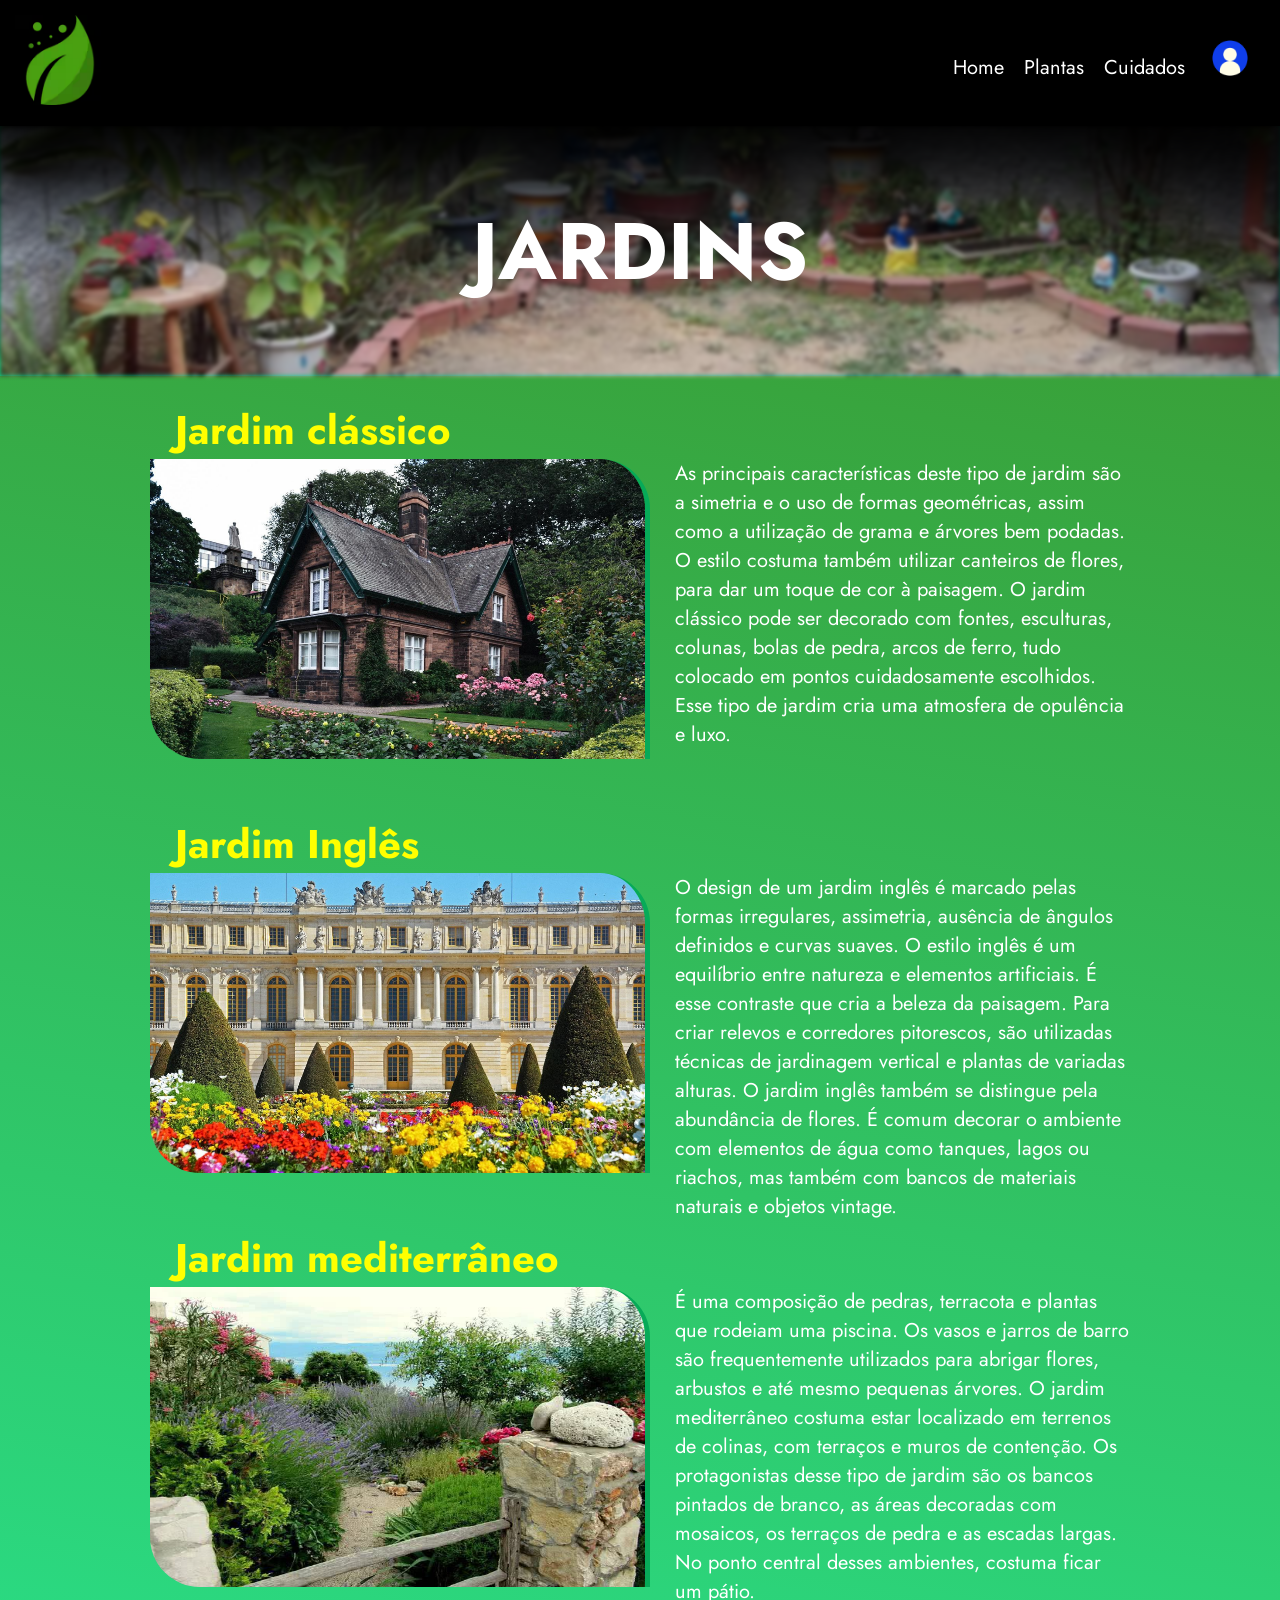
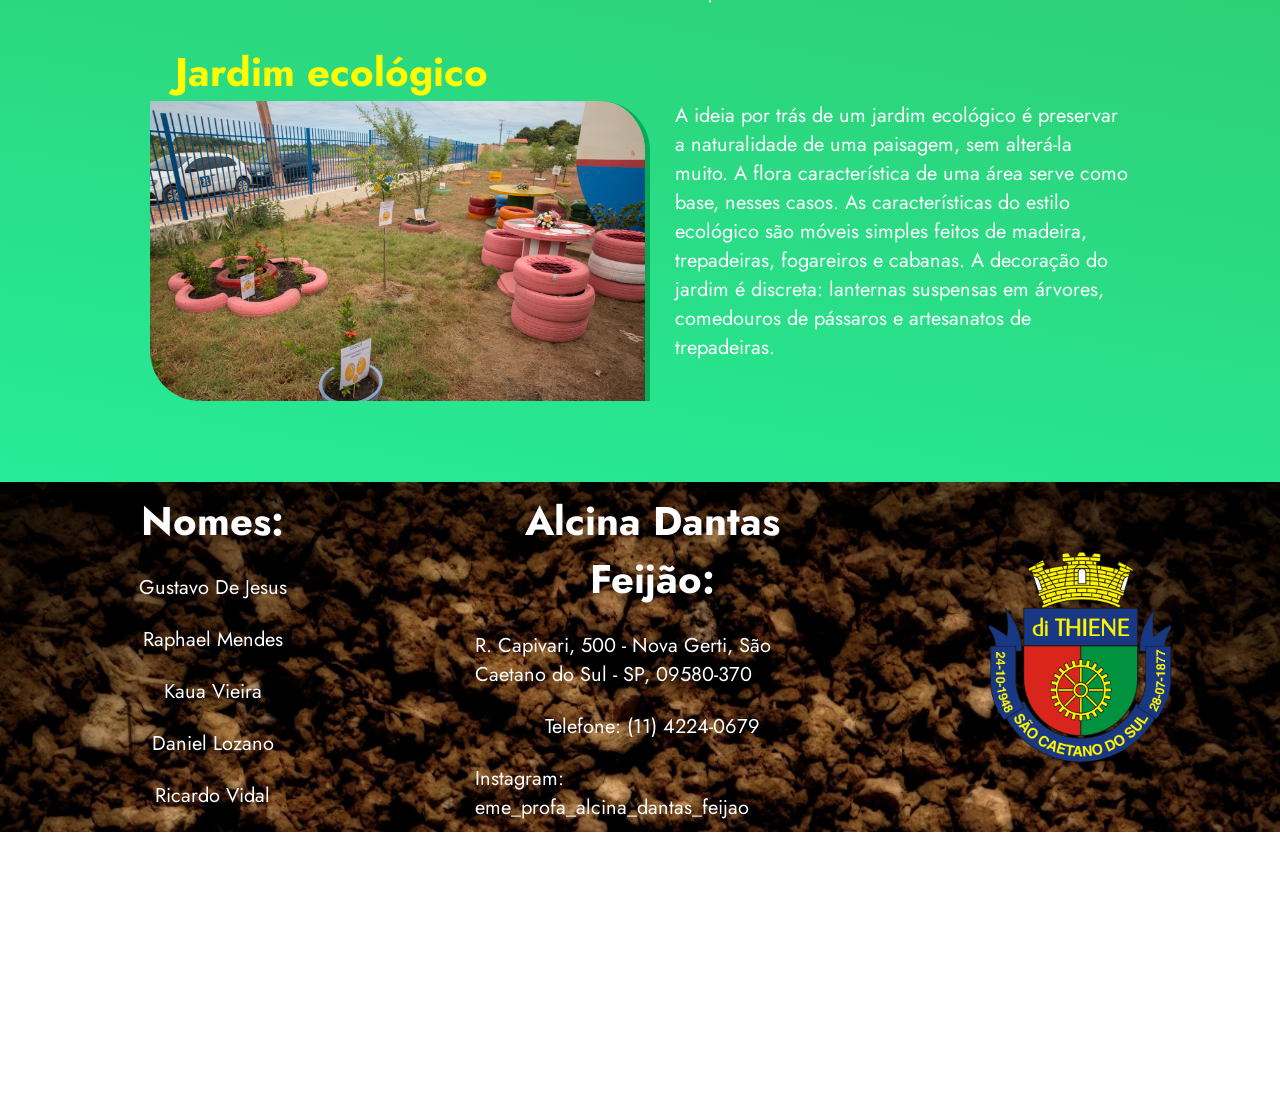
<file: Exposoft2b/html/Jardins.html>
<!DOCTYPE html>
<html lang="pt-BR">

<head>
  <meta charset="UTF-8">
  <link rel="preconnect" href="https://fonts.googleapis.com">
  <link rel="preconnect" href="https://fonts.gstatic.com" crossorigin>
  <link href="https://fonts.googleapis.com/css2?family=Handjet:wght@800&family=Viga&display=swap" rel="stylesheet">
  <link rel="stylesheet" href="../css/jardim.css">
  <link rel="preconnect" href="https://fonts.googleapis.com">
  <link rel="preconnect" href="https://fonts.gstatic.com" crossorigin>
  <link href="https://fonts.googleapis.com/css2?family=Jost:wght@600&display=swap" rel="stylesheet">

  <meta name="viewport" content="width=device-width, initial-scale=1.0">
  <title>Jardinagem</title>
</head>

<body>

  <header class="header">
    <a href="../index.html"><img src="../img/barsao.png" alt="brasão-são-caetano"
        class="brasao"></a><!--alt em img, serve para mostrar o que deveria aparecer caso a imagem não carregue-->
    <nav class="menu"><!--navegação-->
      <!--Ul: Unordered List(lista não ordenada) em caso de "ol", ela É ordenada-->
      <ul>
        <!--Li: List Item(item da lista)-->
        <li><a href="../index.html">Home</a></li>
        <li><a href="Plantas.html">Plantas</a></li>
        <li><a href="cuidados.html">Cuidados</a></li>
        <li><a href="login.html"><img src="../img/Login1.png" class="login"></a></li>
      </ul>
    </nav>
  </header>

  <div class="slide">
    <img src="../imagem/Pjardim.jpg" id="Foi">
    <h1>JARDINS</h1>
  </div>



  <!--<div class="tituloplan">
  <h2>Tipos de jardins</h2>
  </div>
  
  
  <div class="textoplan">  
    <p>
      Um projeto de jardim é uma arte que combina organicamente design, cultivo de plantas, engenharia, arquitetura e até mesmo filosofia. 
  <br>
  <div class="textpo">
   <div class="tituljard">    
        <h3>Jardim clássico</h3><br>
      </div>
    <p id="textinho">As principais características deste tipo de jardim são a simetria e o uso de formas geométricas, assim como a utilização de grama e árvores bem podadas. O estilo costuma também utilizar canteiros de flores, para dar um toque de cor à paisagem. O jardim clássico pode ser decorado com fontes, esculturas, colunas, bolas de pedra, arcos de ferro, tudo colocado em pontos cuidadosamente escolhidos. Esse tipo de jardim cria uma atmosfera de opulência e luxo.
    </p>
  </div>
  <br>
    <img class="jardim" src="../imagem/jardim.jpg" alt=""> 
     <br>
  

  
  
  <br>
  <div class="textpu">
   <div class="tituljard">    
        <h3>Jardim Inglês</h3><br>
      </div>
    <p id="textinho">O  design de um jardim inglês é marcado pelas formas irregulares, assimetria, ausência de ângulos definidos e curvas suaves.
      O estilo inglês é um equilíbrio entre natureza e elementos artificiais. É esse contraste que cria a beleza da paisagem. Para criar relevos e corredores pitorescos, são utilizadas técnicas de jardinagem vertical e plantas de variadas alturas. O jardim inglês também se distingue pela abundância de flores. É comum decorar o ambiente com elementos de água como tanques, lagos ou riachos, mas também com bancos de materiais naturais e objetos vintage.
    </p>
  
   
  </div>
  </div>
  <br>
  
  </div> 
  -->
  <div class="verticontain">
    <div class="tudo">
      <h2 class="titulo">Jardim clássico</h2>
      <div class="part-1">

        <div class="ilustre">
          <img src="../imagem/inglesjar.jpg" alt="" class="ilust">
        </div>

        <br>
        <p>As principais características deste tipo de jardim são a simetria e o uso de formas geométricas, assim como a
          utilização de grama e árvores bem podadas. O estilo costuma também utilizar canteiros de flores, para dar um
          toque de cor à paisagem. O jardim clássico pode ser decorado com fontes, esculturas, colunas, bolas de pedra,
          arcos de ferro, tudo colocado em pontos cuidadosamente escolhidos. Esse tipo de jardim cria uma atmosfera de
          opulência e luxo.
        </p>
      </div>
      <h2 class="titulo">Jardim Inglês</h2>
      <div class="part-1">
        <div class="ilustre">
          <img src="../imagem/jardim.jpg" alt="" class="ilust">
        </div>

        <p>O design de um jardim inglês é marcado pelas formas irregulares, assimetria, ausência de ângulos definidos e
          curvas suaves.
          O estilo inglês é um equilíbrio entre natureza e elementos artificiais. É esse contraste que cria a beleza da
          paisagem. Para criar relevos e corredores pitorescos, são utilizadas técnicas de jardinagem vertical e plantas
          de variadas alturas. O jardim inglês também se distingue pela abundância de flores. É comum decorar o ambiente
          com elementos de água como tanques, lagos ou riachos, mas também com bancos de materiais naturais e objetos
          vintage.</p>
      </div>

      <h2 class="titulo">Jardim mediterrâneo</h2>
      <div class="part-1">
        <div class="ilustre">
          <img src="../imagem/mediterr.jpg" alt="" class="ilust">
        </div>

        <p>
          É uma composição de pedras, terracota e plantas que rodeiam uma piscina. Os vasos e jarros de barro são
          frequentemente utilizados para abrigar flores, arbustos e até mesmo pequenas árvores. O jardim mediterrâneo
          costuma estar localizado em terrenos de colinas, com terraços e muros de contenção. Os protagonistas desse
          tipo de jardim são os bancos pintados de branco, as áreas decoradas com mosaicos, os terraços de pedra e as
          escadas largas. No ponto central desses ambientes, costuma ficar um pátio.
        </p>
      </div>
      <h2 class="titulo">Jardim ecológico</h2>
      <div class="part-1">
        <div class="ilustre">
          <img src="../imagem/ecology.jpg" alt="" class="ilust">
        </div>
        <p>
          A ideia por trás de um jardim ecológico é preservar a naturalidade de uma paisagem, sem alterá-la muito. A
          flora característica de uma área serve como base, nesses casos. As características do estilo ecológico são
          móveis simples feitos de madeira, trepadeiras, fogareiros e cabanas. A decoração do jardim é discreta:
          lanternas suspensas em árvores, comedouros de pássaros e artesanatos de trepadeiras.</p>
      </div>
    </div>
  </div>










  <footer class="container">

    <div class="column">
      <h2>Nomes:</h2><br>
      <p>Gustavo De Jesus</p>
      <br>
      <p> Raphael Mendes</p>
      <br>
      <p> Kaua Vieira </p>
      <br>
      <p> Daniel Lozano</p>
      <br>
      <p> Ricardo Vidal </p>

    </div>
    <div class="column">
      <h2>Alcina Dantas Feijão:</h2>
      <br>
      <p>R. Capivari, 500 - Nova Gerti, São Caetano do Sul - SP, 09580-370</p>
      <br>
      <p>Telefone: (11) 4224-0679</p>
      <br>
      <p>Instagram: eme_profa_alcina_dantas_feijao</p>
    </div>
    <div class="column-image">
      <img src="../img/logoalcina.jfif" alt="" style="width: 50%; border-radius: 100%;">
    </div>
  </footer>


  <style>




  </style>
</body>

</html>
</file>
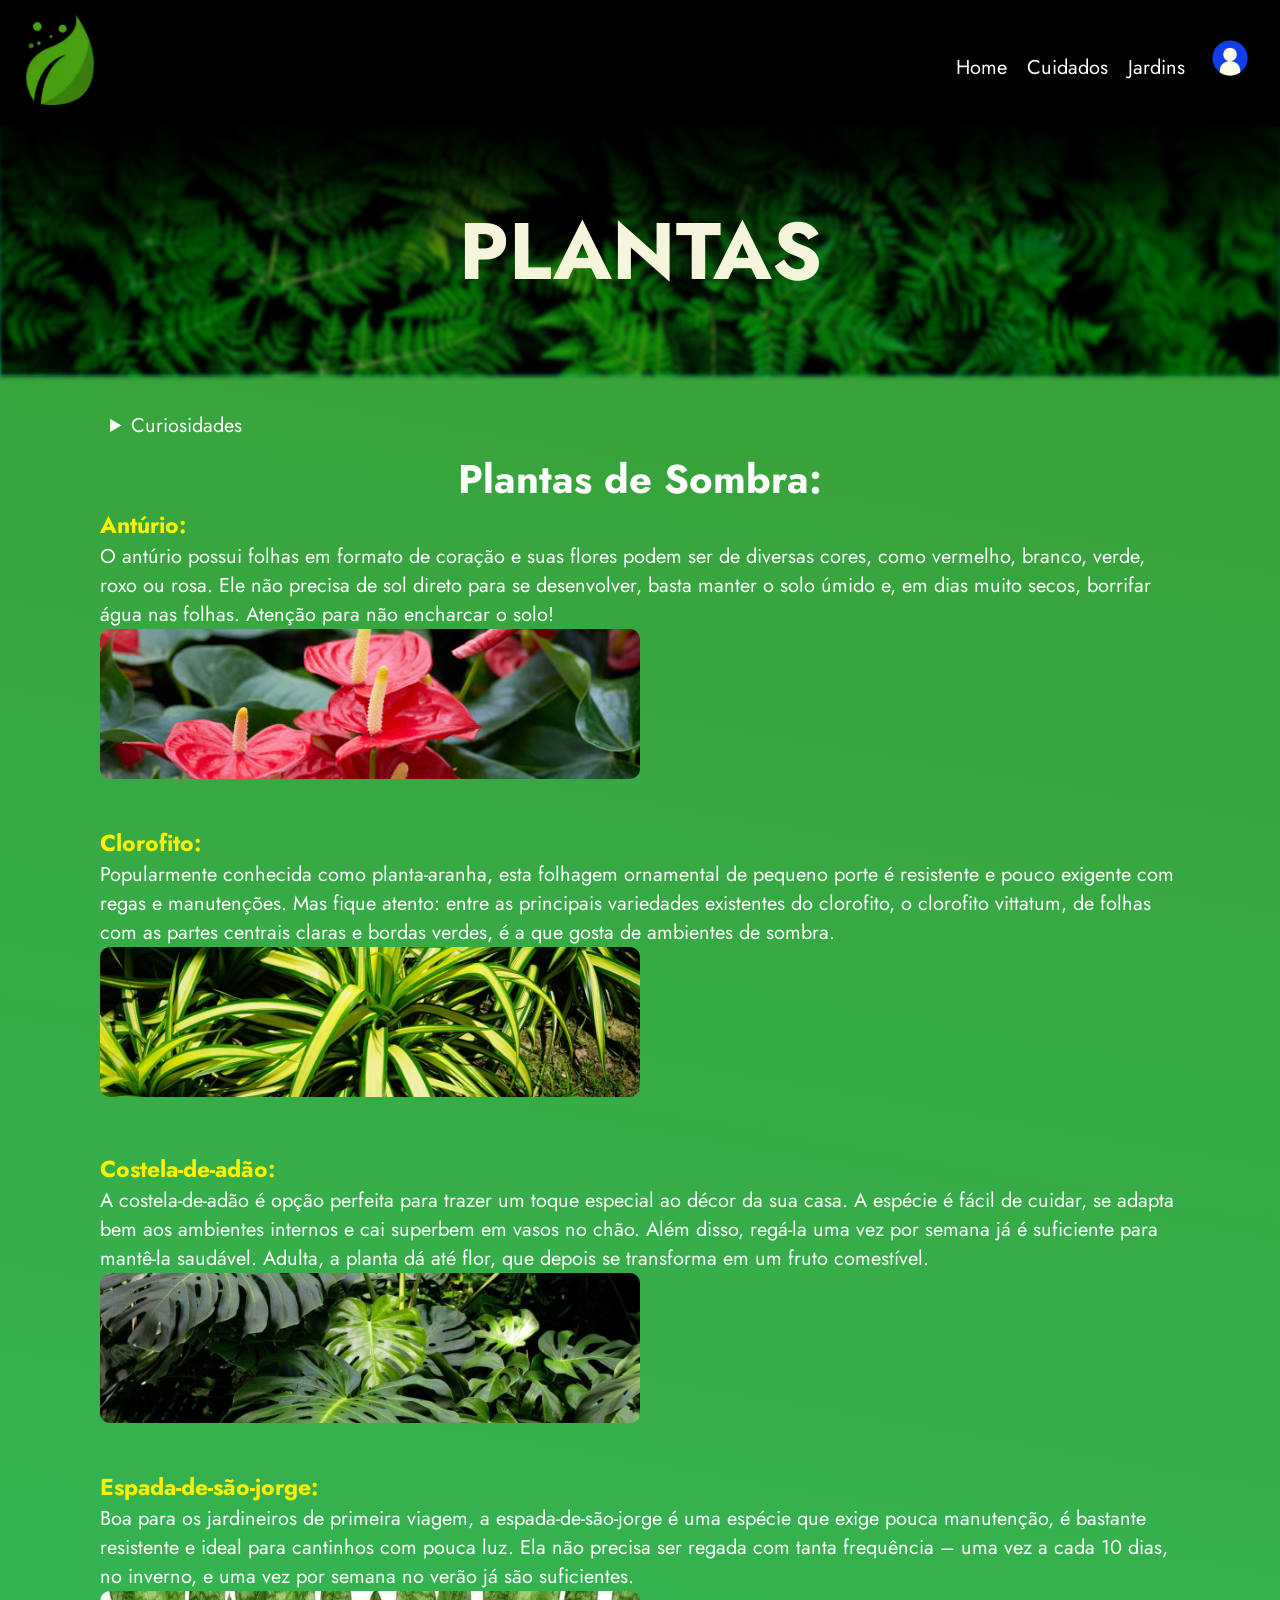
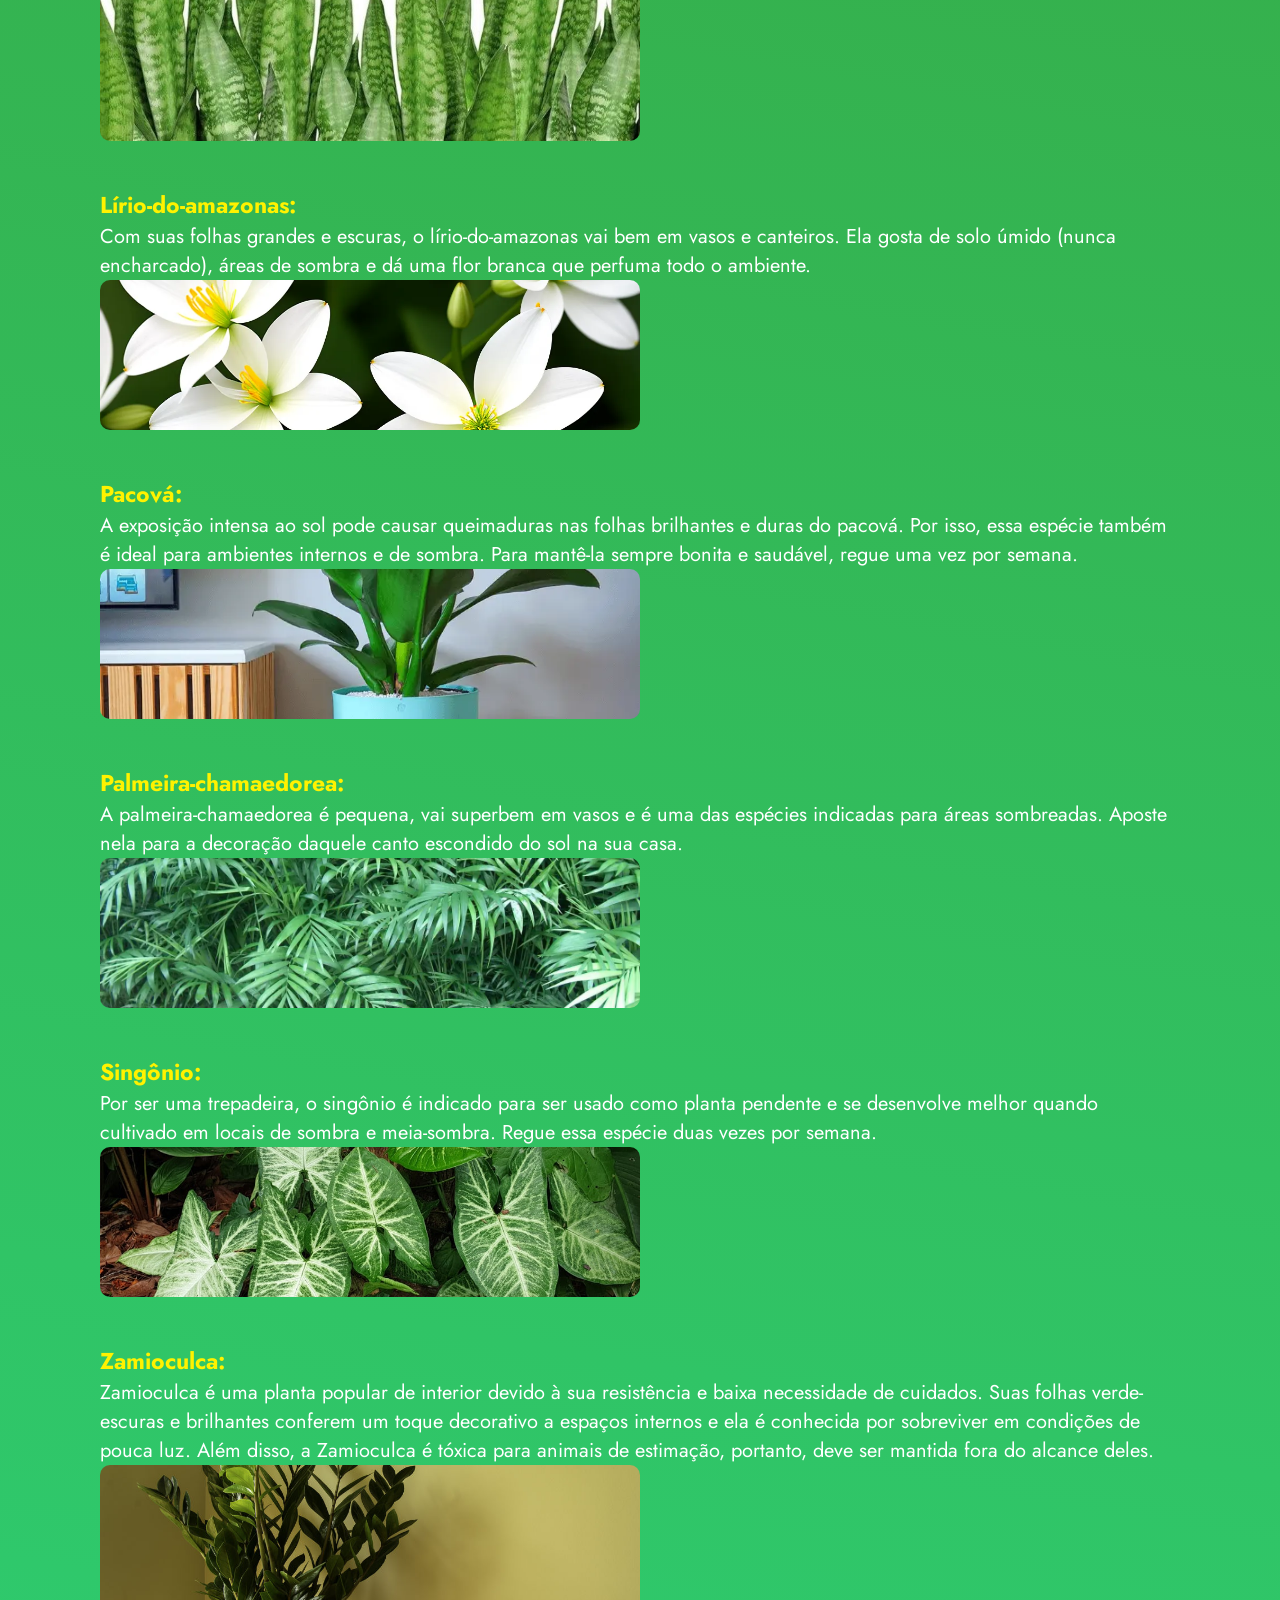
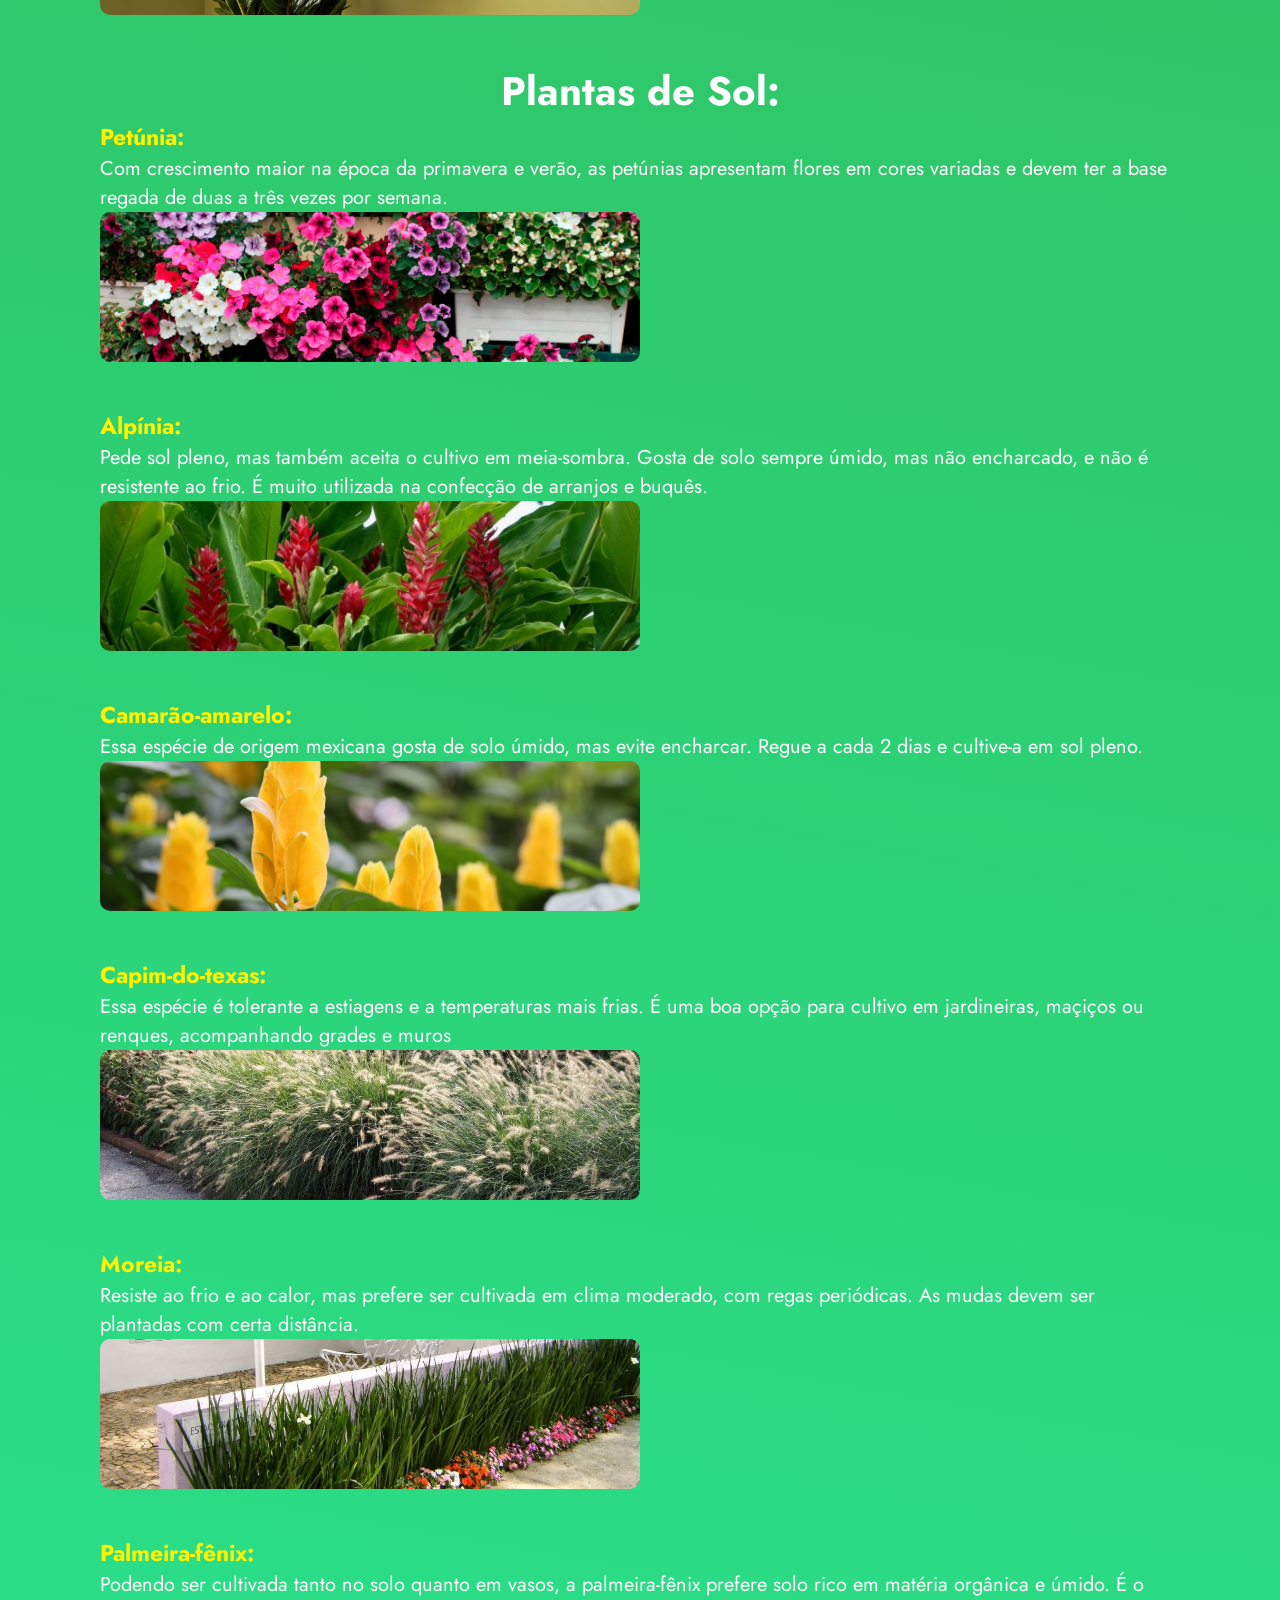
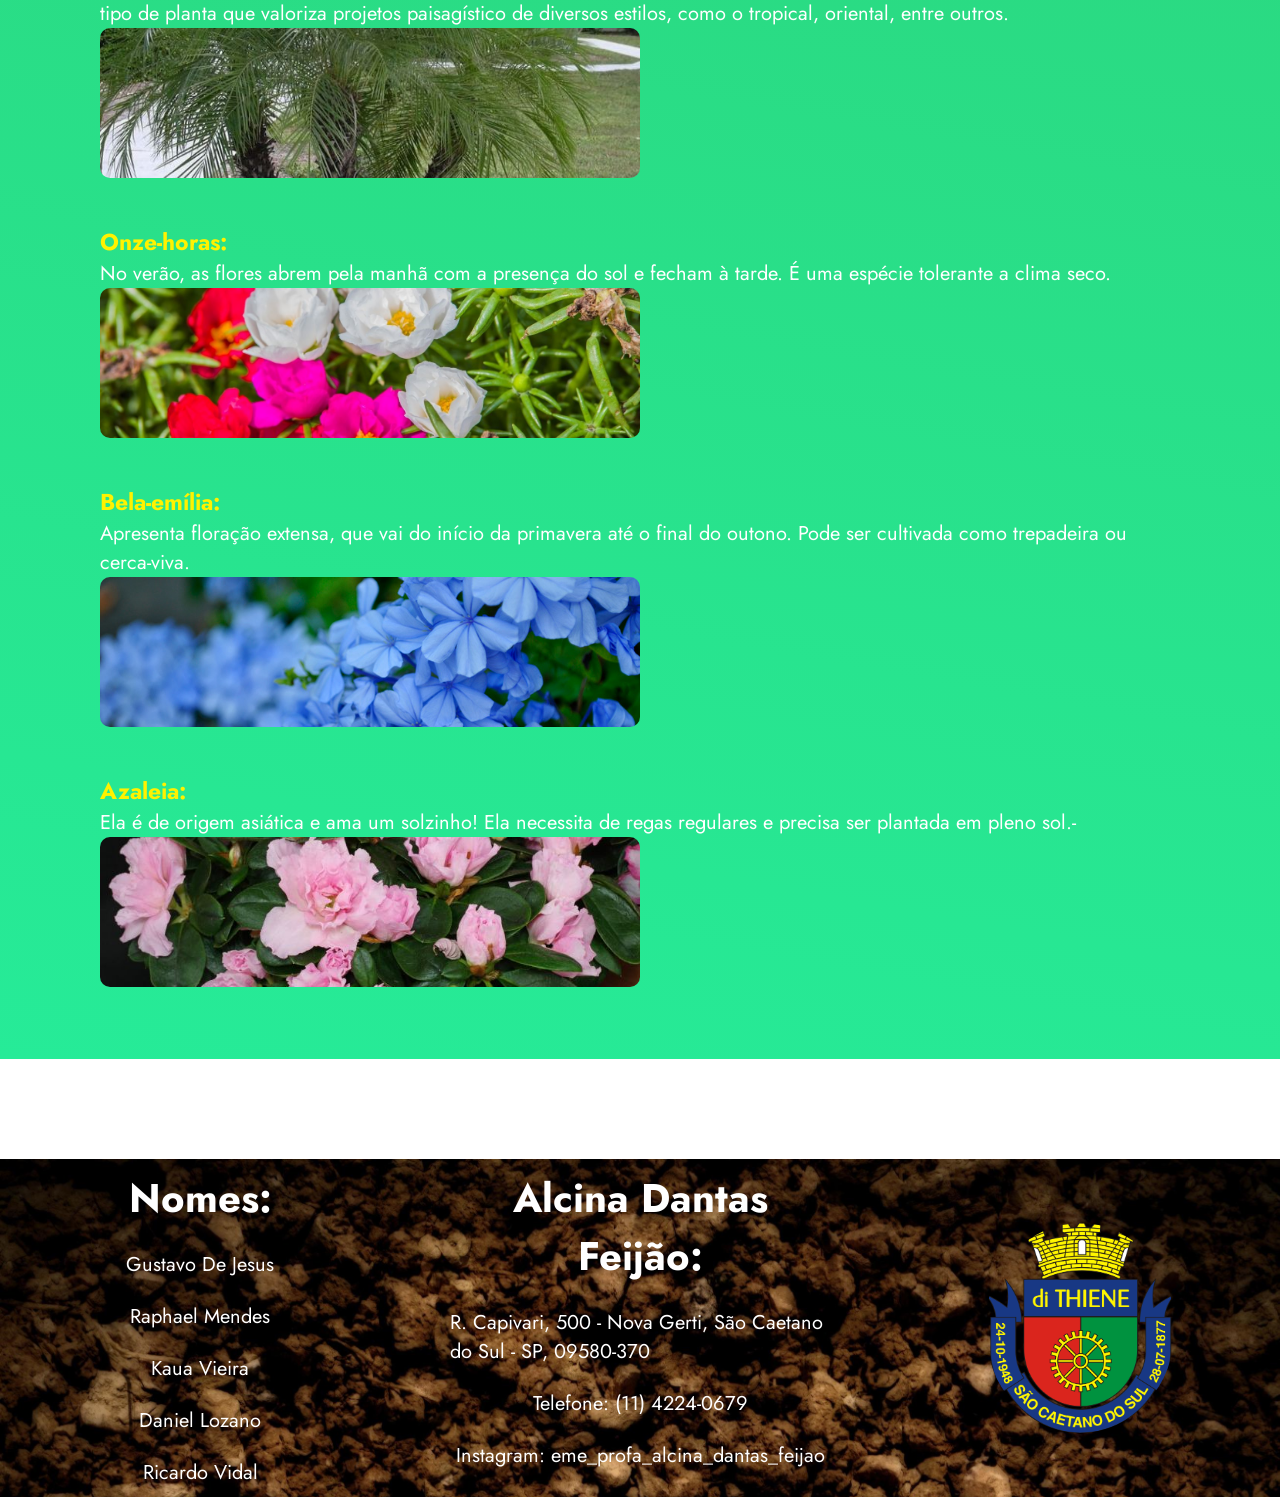
<file: Exposoft2b/html/Plantas.html>
<!DOCTYPE html>
<html lang="pt-BR">

<head>
  <meta charset="UTF-8">
  <link rel="preconnect" href="https://fonts.googleapis.com">
  <link rel="preconnect" href="https://fonts.gstatic.com" crossorigin>
  <link href="https://fonts.googleapis.com/css2?family=Handjet:wght@800&family=Viga&display=swap" rel="stylesheet">
  <link rel="stylesheet" href="../css/plantas.css">

  <link rel="preconnect" href="https://fonts.googleapis.com">
  <link rel="preconnect" href="https://fonts.gstatic.com" crossorigin>
  <link href="https://fonts.googleapis.com/css2?family=Jost:wght@600&display=swap" rel="stylesheet">

  <meta name="viewport" content="width=device-width, initial-scale=1.0">
  <title>Jardinagem</title>
</head>

<body>

  <header class="header">
    <a href="../index.html"><img src="../img/barsao.png" alt="brasão-são-caetano"
        class="brasao"></a><!--alt em img, serve para mostrar o que deveria aparecer caso a imagem não carregue-->
    <nav class="menu"><!--navegação-->
      <!--Ul: Unordered List(lista não ordenada) em caso de "ol", ela É ordenada-->
      <ul>
        <!--Li: List Item(item da lista)-->
        <li><a href="../index.html">Home</a></li>
        <li><a href="cuidados.html">Cuidados</a></li>
        <li><a href="jardins.html">Jardins</a></li>
        <li><a href="login.html"><img src="../img/Login1.png" class="login"> </a> </li>
      </ul>
    </nav>
  </header>

  <div class="slide">
    <img src="../img/poaqw.jpg" id="Foi">
    <h1>PLANTAS</h1>
  </div>
  <div class="verticontain">

    <div class="contedudo">

      <details>
        <summary>Curiosidades</summary>
        <p id="textinho">
          1. Comunicação química: As plantas são capazes de comunicar umas com as outras por meio de sinais químicos.
          Por exemplo, quando uma planta é atacada por insetos, ela pode liberar substâncias químicas para alertar
          plantas vizinhas, permitindo que elas se preparem para possíveis ataques.
          <br></br>
          2. Plantas podem sentir toque: Algumas plantas têm a capacidade de sentir o toque e reagem a ele. Um exemplo é
          a sensitiva (Mimosa pudica), que fecha suas folhas quando tocada.
          <br></br>
          3. Longevidade: As plantas podem viver muito tempo. Algumas das árvores mais antigas do mundo têm milhares de
          anos, como as sequoias gigantes na Califórnia.
          <br></br>
          4. Mimetismo: Algumas plantas desenvolveram características que as fazem se parecer com outros objetos ou
          seres vivos para se protegerem. Um exemplo é a orquídea louva-a-deus, que se assemelha a uma fêmea de
          louva-a-deus para atrair machos reais e, assim, polinizar as flores.
          <br></br>
          5. Movimento: Além da sensitiva mencionada anteriormente, existem outras plantas que exibem movimentos, como a
          flor-de-lótus, que fecha suas pétalas à noite e as abre novamente pela manhã.
          <br></br>

          Essas são apenas algumas curiosidades fascinantes sobre o mundo das plantas. Elas desempenham um papel crucial
          em nosso ecossistema e têm uma grande variedade de características e adaptações surpreendentes.
        </p>
      </details>

      <h2>Plantas de Sombra:</h2>

      <h3>Antúrio:</h3>
      <p>
        O antúrio possui folhas em formato de coração e suas flores podem ser de diversas cores, como vermelho, branco,
        verde, roxo ou rosa. Ele não precisa de sol direto para se desenvolver, basta manter o solo úmido e, em dias
        muito secos, borrifar água nas folhas. Atenção para não encharcar o solo!
      </p>
      <img src="../imagem/antúrio.jpg" alt="" class="inf"><br><br>

      <h3>Clorofito:</h3>
      <p>
        Popularmente conhecida como planta-aranha, esta folhagem ornamental de pequeno porte é resistente e pouco
        exigente com regas e manutenções. Mas fique atento: entre as principais variedades existentes do clorofito, o
        clorofito vittatum, de folhas com as partes centrais claras e bordas verdes, é a que gosta de ambientes de
        sombra.</p>

      <p>
        <img src="../imagem/clorofito.webp" alt="" class="inf"><br><br>

      <h3>Costela-de-adão:</h3>
      <p>A costela-de-adão é opção perfeita para trazer um toque especial ao décor da sua casa. A espécie é fácil de
        cuidar, se adapta bem aos ambientes internos e cai superbem em vasos no chão. Além disso, regá-la uma vez por
        semana já é suficiente para mantê-la saudável. Adulta, a planta dá até flor, que depois se transforma em um
        fruto comestível.</p>
      <img src="../imagem/costela-de-adao.jpg" alt="" class="inf"><br><br>



      <h3>Espada-de-são-jorge:</h3>
      <p>Boa para os jardineiros de primeira viagem, a espada-de-são-jorge é uma espécie que exige pouca manutenção, é
        bastante resistente e ideal para cantinhos com pouca luz. Ela não precisa ser regada com tanta frequência – uma
        vez a cada 10 dias, no inverno, e uma vez por semana no verão já são suficientes.</p>

      <img src="../imagem/espada.jpg" alt="" class="inf"><br><br>


      <h3>Lírio-do-amazonas:</h3>
      <p> Com suas folhas grandes e escuras, o lírio-do-amazonas vai bem em vasos e canteiros. Ela gosta de solo úmido
        (nunca encharcado), áreas de sombra e dá uma flor branca que perfuma todo o ambiente.</p>
      <img src="../imagem/lirio.webp" alt="" class="inf"><br><br>



      <h3> Pacová:</h3>
      <p> A exposição intensa ao sol pode causar queimaduras nas folhas brilhantes e duras do pacová. Por isso, essa
        espécie também é ideal para ambientes internos e de sombra. Para mantê-la sempre bonita e saudável, regue uma
        vez por semana.</p>
      <img src="../imagem/pacova.webp" alt="" class="inf"><br><br>



      <h3> Palmeira-chamaedorea: </h3>
      <p>A palmeira-chamaedorea é pequena, vai superbem em vasos e é uma das espécies indicadas para áreas sombreadas.
        Aposte nela para a decoração daquele canto escondido do sol na sua casa.</p>
      <img src="../imagem/palmera.webp" alt="" class="inf"><br><br>



      <h3>Singônio: </h3>
      <p>Por ser uma trepadeira, o singônio é indicado para ser usado como planta pendente e se desenvolve melhor quando
        cultivado em locais de sombra e meia-sombra. Regue essa espécie duas vezes por semana.</p>
      <img src="../imagem/Singônio.jpg" alt="" class="inf"><br><br>



      <h3>Zamioculca:</h3>
      <p>Zamioculca é uma planta popular de interior devido à sua resistência e baixa necessidade de cuidados. Suas
        folhas verde-escuras e brilhantes conferem um toque decorativo a espaços internos e ela é conhecida por
        sobreviver em condições de pouca luz. Além disso, a Zamioculca é tóxica para animais de estimação, portanto,
        deve ser mantida fora do alcance deles.</p>
      <img src="../imagem/Zamioculca.jpg" alt="" class="inf"><br><br>



      <h2>Plantas de Sol:</h2>

      <h3>Petúnia:</h3>
      <p>Com crescimento maior na época da primavera e verão, as petúnias apresentam flores em cores variadas e devem
        ter a base regada de duas a três vezes por semana.</p>
      <img src="../imagem/Petúnia.jpg" alt="" class="inf"><br><br>

      <h3>Alpínia:</h3>
      <p>
        Pede sol pleno, mas também aceita o cultivo em meia-sombra. Gosta de solo sempre úmido, mas não encharcado, e
        não é resistente ao frio. É muito utilizada na confecção de arranjos e buquês.
      </p>
      <img src="../imagem/Alpínia.jpg" alt="" class="inf"><br><br>

      <h3>Camarão-amarelo:</h3>
      <p>
        Essa espécie de origem mexicana gosta de solo úmido, mas evite encharcar. Regue a cada 2 dias e cultive-a em sol
        pleno.
      </p>
      <img src="../imagem/Camarão-amarelo.jpg" alt="" class="inf"><br><br>

      <h3>Capim-do-texas:</h3>
      <p>
        Essa espécie é tolerante a estiagens e a temperaturas mais frias. É uma boa opção para cultivo em jardineiras,
        maçiços ou renques, acompanhando grades e muros</p>
      <img src="../imagem/Capim-do-texas.jpg" alt="" class="inf"><br><br>

      <h3>Moreia:</h3>
      <p>
        Resiste ao frio e ao calor, mas prefere ser cultivada em clima moderado, com regas periódicas. As mudas devem
        ser plantadas com certa distância.
      </p>
      <img src="../imagem/moreiera.jpg" alt="" class="inf"><br><br>

      <h3>Palmeira-fênix:</h3>
      <p>
        Podendo ser cultivada tanto no solo quanto em vasos, a palmeira-fênix prefere solo rico em matéria orgânica e
        úmido. É o tipo de planta que valoriza projetos paisagístico de diversos estilos, como o tropical, oriental,
        entre outros.
      </p>
      <img src="../imagem/Palmeira-fênix.jpg" alt="" class="inf"><br><br>

      <h3>Onze-horas:</h3>
      <p>
        No verão, as flores abrem pela manhã com a presença do sol e fecham à tarde. É uma espécie tolerante a clima
        seco.
      </p>
      <img src="../imagem/Onze-horas.jpg" alt="" class="inf"><br><br>

      <h3>Bela-emília:</h3>
      <p>
        Apresenta floração extensa, que vai do início da primavera até o final do outono. Pode ser cultivada como
        trepadeira ou cerca-viva.</p>
      <img src="../imagem/Bela-emília2.jpg" alt="" class="inf"><br><br>

      <h3>Azaleia:</h3>
      <p>
        Ela é de origem asiática e ama um solzinho! Ela necessita de regas regulares e precisa ser plantada em pleno
        sol.-
      </p>
      <img src="../imagem/Azaleia.jpg" alt="" class="inf"><br><br>


    </div>
  </div>

  <footer class="container">
    <div class="column">
      <h2>Nomes:</h2><br>
      <p>Gustavo De Jesus</p>
      <br>
      <p> Raphael Mendes</p>
      <br>
      <p> Kaua Vieira </p>
      <br>
      <p> Daniel Lozano</p>
      <br>
      <p> Ricardo Vidal </p>

    </div>
    <div class="column">
      <h2>Alcina Dantas Feijão:</h2>
      <br>
      <p>R. Capivari, 500 - Nova Gerti, São Caetano do Sul - SP, 09580-370</p>
      <br>
      <p>Telefone: (11) 4224-0679</p>
      <br>
      <p>Instagram: eme_profa_alcina_dantas_feijao</p>
    </div>
    <div class="column-image">
      <img src="../img/logoalcina.jfif" alt="" style="width: 50%; border-radius: 100%;">
    </div>
</footer>


</body>

</html>
</file>
<file: css/style.css>
/* gradiente, attachment para preencher todo gradiente(esticar), fonte, overflow para o tamanho dos elementos não interferirem em relação o tamanho do monitor*/
*{
    padding: 0;
    margin: 0;
    box-sizing: border-box;
}

body {
    background-image: linear-gradient(125deg, #08da8d 15%, #008F73);
    background-attachment: fixed;
    font-family: jost;
    width: 100vw;
    overflow: hidden;
}

.sopa.sopa.paos {
    opacity: 0%;

}

/*display flex para organizar os itens de header os elementos dentro, z-index para header sobrepor*/
header {
    display: flex;
    flex-direction: row;
    /*transforma em fluxo de linha*/
    justify-content: right;
    /*espaço entre eles. around: espeço neles*/
    align-items: center;
    z-index: 2;
    flex-wrap: nowrap;
}

button {
    /* position: absolute; */
    /**/
    right: 50%;
    z-index: 2;
    border: none;
    width: 150px;
    height: 50px;
    border-radius: 20px 20px 20px 20px;
    background-color: #0b9439;
    font-family: jost;
    font-size: 20px;
    color: beige;
    cursor: pointer;
    transition: 0.2s;
}

button:hover {
    background-color: #065f24;
}

/*Titulo: Jardinagem*/
h1 {
    font-size: 70px;
    margin-left: 1%;
}

/**/
main {
    display: flex;
}

ul {
    margin-top: 3px;
    padding: 0%;
    align-items: center;
    justify-content: center;
    display: flex;
}

ul a{
    color: inherit;
    transition: transform .2s ease-in-out;
}

li{
    margin: 0;
    padding: 0 3px;
}

a li:hover{
    transform: translateY(-3px);
    border: .5 solid #065f24;
    border-radius: 16px;
    background-color: #065f249c;
    padding: 5px;
    box-shadow: 2px 3px 1px #000;
}

/*img*/
article {
    position: relative;
    bottom: 0%;
    z-index: 1;
    left: 0%;
    width: 700px;
    height: 667px;
    animation: play 2s;
}


img {
    position: relative;
    bottom: 0%;
    top: 0%;
    left: 0%;
    z-index: 0;
    pointer-events: none;
    animation: play 0.1s linear;
}

@keyframes play {
    0% {
        opacity: 0%;
    }
}

aside {
    position: absolute;
    display: flex;
    justify-content: flex-start;
    align-items: flex-start;
    flex-direction: column;
    margin-left: 30px;
    gap: 6px;
    top: 48%;
}

h1 {
    margin-bottom: 0%;
    margin-top: 15px;
    color: #008F73;
}

p {
    margin-right: 40px;
}

/**/
li {
    display: inline-block;
    margin: 20px;
    margin-left: 40px;
    font-size: 20px;
    color: antiquewhite;
    transition: 0.5s;

    &:hover {
        color: rgb(22, 103, 56);
    }
}

@media (max-width: 755px) {
    header {
        justify-content: center;
        margin: 0;
    }

    li{
        margin: 0;
        padding: 20px;
    }

    aside {
        justify-content: flex-start;
        top: 30%;
    }

    article h1,
    p {
        max-width: 400px;
        padding: 8px;
    }
}
</file>
<file: Exposoft2b/css/style.css>
/* gradiente, attachment para preencher todo gradiente(esticar), fonte, overflow para o tamanho dos elementos não interferirem em relação o tamanho do monitor*/
*{
    padding: 0;
    margin: 0;
    box-sizing: border-box;
}

body {
    background-image: linear-gradient(125deg, #08da8d 15%, #008F73);
    background-attachment: fixed;
    font-family: jost;
    width: 100vw;
    overflow: hidden;
}

.sopa.sopa.paos {
    opacity: 0%;

}

/*display flex para organizar os itens de header os elementos dentro, z-index para header sobrepor*/
header {
    display: flex;
    flex-direction: row;
    /*transforma em fluxo de linha*/
    justify-content: right;
    /*espaço entre eles. around: espeço neles*/
    align-items: center;
    z-index: 2;
    flex-wrap: nowrap;
}

button {
    /* position: absolute; */
    /**/
    right: 50%;
    z-index: 2;
    border: none;
    width: 150px;
    height: 50px;
    border-radius: 20px 20px 20px 20px;
    background-color: #0b9439;
    font-family: jost;
    font-size: 20px;
    color: beige;
    cursor: pointer;
    transition: 0.2s;
}

button:hover {
    background-color: #065f24;
}

/*Titulo: Jardinagem*/
h1 {
    font-size: 70px;
    margin-left: 1%;
}

/**/
main {
    display: flex;
}

ul {
    margin-top: 3px;
    padding: 0%;
    align-items: center;
    justify-content: center;
    display: flex;
}

ul a{
    color: inherit;
    transition: transform .2s ease-in-out;
}

li{
    margin: 0;
    padding: 0 3px;
}

a li:hover{
    transform: translateY(-3px);
    border: .5 solid #065f24;
    border-radius: 16px;
    background-color: #065f249c;
    padding: 5px;
    box-shadow: 2px 3px 1px #000;
}

/*img*/
article {
    position: relative;
    bottom: 0%;
    z-index: 1;
    left: 0%;
    width: 700px;
    height: 667px;
    animation: play 2s;
}


img {
    position: relative;
    bottom: 0%;
    top: 0%;
    left: 0%;
    z-index: 0;
    pointer-events: none;
    animation: play 0.1s linear;
}

@keyframes play {
    0% {
        opacity: 0%;
    }
}

aside {
    position: absolute;
    display: flex;
    justify-content: flex-start;
    align-items: flex-start;
    flex-direction: column;
    margin-left: 30px;
    gap: 6px;
    top: 48%;
}

h1 {
    margin-bottom: 0%;
    margin-top: 15px;
    color: #008F73;
}

p {
    margin-right: 40px;
}

/**/
li {
    display: inline-block;
    margin: 20px;
    margin-left: 40px;
    font-size: 20px;
    color: antiquewhite;
    transition: 0.5s;

    &:hover {
        color: rgb(22, 103, 56);
    }
}

@media (max-width: 755px) {
    header {
        justify-content: center;
        margin: 0;
    }

    li{
        margin: 0;
        padding: 20px;
    }

    aside {
        justify-content: flex-start;
        top: 30%;
    }

    article h1,
    p {
        max-width: 400px;
        padding: 8px;
    }
}
</file>
<file: css/cuidados.css>
* {
  padding: 0%;
  margin: 0;
  box-sizing: border-box;
}

.oi {
  position: absolute;
  z-index: 0;
  filter: brightness(0.4);
  width: 100%;
  left: 0%;
  height: auto;
  object-fit: cover;
}

body,
html {

  margin: 0%;
  padding: 0%;
  min-height: 100vh;
  height: 2200px;
  width: 100%;
  background-image: linear-gradient(125deg, #08da8d 15%, #008F73);
  background-attachment: fixed;
  font-family: jost;
  position: absolute;

  /* Outros estilos para o body, como cor de texto, fonte, etc. */
  /* Estilos para outros elementos na página, como divs, headings, etc. */
}

.header {
  background-color: rgb(0, 0, 0);
  padding: 15px;
  display: flex;
  /*flex: ele alinha as coisas laterais. 
        todos filhos da tag header se torna flex. dessa forma, 
        pode-se mover os itens para o centro.
        header: pai. 
        filhos: img e nav(itens flex)*/
  color: rgb(0, 134, 251);
  justify-content: space-between;
  /*espaçamento entre o conteudo*/
  align-items: center;
  /*alinhou ao centro do menu*/
  box-shadow: 0px 30px 100px 50px rgb(0, 0, 0);

  position: relative;
  z-index: 1;
  animation: desce 2s;
}

@keyframes desce {
  0% {
    transform: translateY(-100%);
  }
}

@keyframes slaid {
  0% {
    transform: translateY(-100%);
  }
}




.slide {
  position: relative;
  height: 250px;
  display: flex;
  /* outra forma de centralizar */
  justify-content: center;
  /* outra forma de centralizar */
  align-items: center;
  /* outra forma de centralizar */
  animation: slaid 2s;

}

.slide,
.black {
  width: auto;
}

#Foi {
  width: 100%;
  height: 100%;
  object-fit: cover;
  /* para ajustar a imagem à div .slide evitando 
    que estique a imagem em dispositivos maiores*/
  box-shadow: 0px -20px 10px 1px black;
  filter: blur(2px);


}

h1 {
  text-align: center;
  font-size: 80px;
  color: rgb(255, 255, 255);
  position: absolute;
  top: 50%;
  /* outra forma de centralizar */
  left: 50%;
  /* outra forma de centralizar */
  transform: translate(-50%, -50%);
  /* outra forma de centralizar */
  margin: 0;
  /* remova margens padrão */
  padding: 0;
  /* remover o preenchimento padrão */
  z-index: 1;
  width: 100%;
}




.brasao {
  width: 90px;
}

.home {
  width: 50px;
}

.menu li {
  display: inline;
  margin: 10px;
  font-size: 30px;
  cursor: pointer;
}

.menu {
  position: relative;
}

.menu ul {
  text-align: center;
  padding: 0%;
  align-items: center;
  justify-content: center;
  display: flex;
}


.login {
  width: 50px;
  transition: 0.2s;
}

.login:hover {

  transform: scale(1.2);

}

.menu li a {
  /*escrita*/
  text-decoration: none;
  color: rgb(255, 255, 255);
  font-family: jost;
  font-size: 20px;
  transition: 0.4s;
}

.menu li a:hover {
  color: rgb(52, 96, 34);
}

@media(max-width: 406px) {

  /*cria condição adapta tamanho*/
  .header {
    background-color: rgb(0, 0, 0);
    padding: 15px;
    color: aliceblue;
    display: flex;
    justify-content: space-between;
    align-items: center;
    flex-direction: column;
    box-shadow: 0px 20px 100px 20px rgba(0, 0, 0, 0.331);
  }

  .arvore {
    width: 100px;
    position: relative;
    left: 0;

  }

  .menu li a {
    font-size: 20px;
    color: white;
  }

  .brasao {
    margin: 5%;
    width: 70px;
  }

  .black {
    height: 100%;
    margin: 0%;
    padding: 0%;
    position: relative;
    width: auto;
    background: linear-gradient(rgb(260, 115, 77), rgb(126, 8, 105));
    /*rgb(260.3, 115.5, 77), rgb(126.3, 8, 105);*/
    box-shadow: 0px 10px 50px 20px rgba(0, 0, 0, 0.483);
  }

  .black-content {
    display: flex;
    align-items: center;
    justify-content: center;
    height: 100px;

  }



}

.black {
  height: 500px;
  margin: 0%;
  padding: 0%;
  position: relative;
  width: auto;
  background: linear-gradient(rgb(260, 115, 77), rgb(126, 8, 105));
  /*rgb(260.3, 115.5, 77), rgb(126.3, 8, 105);*/
  box-shadow: 0px -70px 50px 10px rgba(0, 0, 0, 0.753);
}

.arvore {
  width: 500px;
  position: relative;
  left: 0;
  margin-left: 50px;
  box-shadow: 1px 1px 10px 2px;
}

.txt {
  margin: 50px;
  padding: 0%;
  font-size: 30px;
  color: white;
  font-family: jost;

}

.container {
  position: relative;
  bottom: 0%;
  height: auto;
  width: 100%;

  display: flex;
  text-align: center;
  justify-content: space-between;
  margin: 0%;
  background-image: url(../img/terra.jpg);
  background-repeat: no-repeat;
  background-size: cover;
  color: white;
  font-family: jost;
}

.column {
  width: 400px;
  padding: 10px;
  display: flex;
  align-items: center;
  flex-direction: column;
}

.column-image {
  width: 400px;
  padding: 10px;
  display: flex;
  align-items: center;
  flex-direction: column;
  justify-content: center;
}

.conteudo {
  max-width: 1300px;
  height: auto;
}

.verticontain {
  height: auto;
  background: linear-gradient(190deg, rgb(57, 161, 57), rgb(38, 235, 152));
  animation: pao 2s;
  padding: 25px;
  padding-left: 150px;
  padding-right: 150px;
  margin: 0%;
  display: flex;
  align-items: center;
  justify-content: center;
}

@keyframes pao {
  0% {
    transform: translateY(50%);

  }

  100% {
    transform: translateY(0%);
  }
}



.tituloplan {
  font-size: 30px;
  color: rgb(255, 255, 255);
  font-family: jost;
  text-align: center;
  margin-bottom: 40px;
}

.textoplan {
  font-size: 15px;
  color: rgb(255, 255, 255);
  font-family: jost;
}

p {
  text-align: center;
  color: white;
  font-size: 20px;
}

h3 {
  color: yellow;
  text-align: center;
  font-size: 23px;

}


details,
summary {
  transition: margin-bottom 350ms ease-in-out;

}

details[open] summary {
  margin-bottom: 50px;

}




details[open] {
  margin-bottom: 50px;
}

summary {
  font-size: 40px;
  cursor: pointer;
  margin: 20px;
  width: 100%;

}


.plant {
  width: 650px;
  float: left;
  margin-right: 25px;
  border-right: solid 5px rgb(7, 170, 88);
  border-radius: 0px 50px 0px 50px;
}

details {
  width: 100%;
}

.Loren {
  display: inline-block;
}

@media (max-width: 755px) {
  .slide h1 {
    font-size: 60px;
  }

  .verticontain {
    width: 100%;
    padding: 6px 12px;
  }

  .conteudo {
    width: 80%;
    margin-top: 12px;
  }

  .conteudo h2 {
    margin: 12px 0;
  }

  .container {
    display: flex;
    justify-content: center;
    align-items: center;
    flex-direction: column;
  }

  .container .column {
    width: 100% !important;
  }

  .column-image{
    width: 100%;
  }
}
</file>
<file: css/jardim.css>
* {
  padding: 0%;
  margin: 0;
  box-sizing: border-box;
}

body,
html {

  margin: 0%;
  padding: 0%;
  min-height: 100vh;
  height: 2700px;
  width: 100%;
  background-image: linear-gradient(125deg, #08da8d 15%, #008F73);
  background-attachment: fixed;
  font-family: jost;
  position: absolute;

  /* Outros estilos para o body, como cor de texto, fonte, etc. */
  /* Estilos para outros elementos na página, como divs, headings, etc. */
}

.header {
  background-color: rgb(0, 0, 0);
  padding: 15px;
  display: flex;
  /*flex: ele alinha as coisas laterais. 
          todos filhos da tag header se torna flex. dessa forma, 
          pode-se mover os itens para o centro.
          header: pai. 
          filhos: img e nav(itens flex)*/
  color: rgb(0, 134, 251);
  justify-content: space-between;
  /*espaçamento entre o conteudo*/
  align-items: center;
  /*alinhou ao centro do menu*/
  box-shadow: 0px 30px 100px 50px rgb(0, 0, 0);
  position: relative;
  z-index: 1;
  animation: desce 2s;
}

@keyframes desce {
  0% {
    transform: translateY(-100%);
  }
}

@keyframes slaid {
  0% {
    transform: translateY(-100%);
  }
}




.slide {
  position: relative;
  height: 250px;
  display: flex;
  /* outra forma de centralizar */
  justify-content: center;
  /* outra forma de centralizar */
  align-items: center;
  /* outra forma de centralizar */
  animation: slaid 2s;

}

.slide,
.black {
  width: auto;
}

#Foi {
  width: 100%;
  height: 100%;
  object-fit: cover;
  /* para ajustar a imagem à div .slide evitando 
      que estique a imagem em dispositivos maiores*/
  box-shadow: 0px -20px 10px 1px black;
  filter: blur(2px);
}

h1 {
  text-align: center;
  font-size: 80px;
  color: rgb(255, 255, 255);
  position: absolute;
  top: 50%;
  /* outra forma de centralizar */
  left: 50%;
  /* outra forma de centralizar */
  transform: translate(-50%, -50%);
  /* outra forma de centralizar */
  margin: 0;
  /* remova margens padrão */
  padding: 0;
  /* remover o preenchimento padrão */
  z-index: 3;
}




.brasao {
  width: 90px;
}

.home {
  width: 50px;
}

.menu li {
  display: inline;
  margin: 10px;
  font-size: 30px;
  cursor: pointer;
}

.menu {
  position: relative;
}

.menu ul {
  text-align: center;
  padding: 0%;
  align-items: center;
  justify-content: center;
  display: flex;
}


.login {
  width: 50px;
  transition: 0.2s;
}

.login:hover {

  transform: scale(1.2);

}

.menu li a {
  /*escrita*/
  text-decoration: none;
  color: rgb(255, 255, 255);
  font-family: jost;
  font-size: 20px;
  transition: 0.4s;
}

.menu li a:hover {
  color: rgb(52, 96, 34);
}

@media(max-width: 406px) {

  /*cria condição adapta tamanho*/
  .header {
    background-color: rgb(0, 0, 0);
    padding: 15px;
    color: aliceblue;
    display: flex;
    justify-content: space-between;
    align-items: center;
    flex-direction: column;
    box-shadow: 0px 20px 100px 20px rgba(0, 0, 0, 0.331);
  }

  .arvore {
    width: 100px;
    position: relative;
    left: 0;

  }

  .menu li a {
    font-size: 20px;
    color: white;
  }

  .brasao {
    margin: 5%;
    width: 70px;
  }

  .black {
    height: 100%;
    margin: 0%;
    padding: 0%;
    position: relative;
    width: auto;
    background: linear-gradient(rgb(260, 115, 77), rgb(126, 8, 105));
    /*rgb(260.3, 115.5, 77), rgb(126.3, 8, 105);*/
    box-shadow: 0px 10px 50px 20px rgba(0, 0, 0, 0.483);
  }

  .black-content {
    display: flex;
    align-items: center;
    justify-content: center;
    height: 100px;

  }



}

.black {
  height: 500px;
  margin: 0%;
  padding: 0%;
  position: relative;
  width: auto;
  background: linear-gradient(rgb(260, 115, 77), rgb(126, 8, 105));
  /*rgb(260.3, 115.5, 77), rgb(126.3, 8, 105);*/
  box-shadow: 0px -70px 50px 10px rgba(0, 0, 0, 0.753);
}

.arvore {
  width: 500px;
  position: relative;
  left: 0;
  margin-left: 50px;
  box-shadow: 1px 1px 10px 2px;
}

.txt {
  margin: 50px;
  padding: 0%;
  font-size: 30px;
  color: white;
  font-family: jost;

}

.container {
  position: relative;
  bottom: 0%;
  height: auto;
  width: 100%;
  display: flex;
  text-align: center;
  justify-content: space-between;
  margin: 0%;
  background-image: url(../img/terra.jpg);
  background-repeat: no-repeat;
  background-size: cover;
  color: white;
  font-family: jost;
}

.column {
  width: 400px;
  padding: 10px;
  display: flex;
  align-items: center;
  flex-direction: column;
}

.column-image {
  width: 400px;
  padding: 10px;
  display: flex;
  align-items: center;
  flex-direction: column;
  justify-content: center;

}

@media (max-width: 768px) {
  .verticontain {

    height: auto;
    background: linear-gradient(190deg, rgb(57, 161, 57), rgb(38, 235, 152));
    animation: pao 2s;
    padding: 25px;
    padding-left: 150px;
    padding-right: 150px;
    margin: 0%;
    display: flex;
    flex-direction: column;
    align-items: center;
  }

  .ilust {
    width: 50px;
    border-right: solid 5px rgb(7, 170, 88);
    border-radius: 0px 50px 0px 50px;
    z-index: 5;
    margin-bottom: 50px;
    height: 30px;
  }

}

.verticontain {

  height: auto;
  background: linear-gradient(190deg, rgb(57, 161, 57), rgb(38, 235, 152));
  animation: pao 2s;
  padding: 25px;
  padding-left: 150px;
  padding-right: 150px;
  margin: 0%;
  display: flex;
  flex-direction: column;
  align-items: center;
}

.part-1 {

  display: flex;
  justify-content: space-between;
  max-width: 1500px;

}

.part-2 {

  max-height: 20px;
  display: flex;
  justify-content: space-between;
}


.titulo {
  text-align: left;
  font-size: 40px;
  margin-left: 25px;
  color: yellow;
}

h2 {
  text-align: center;
  font-size: 40px;
  margin-left: 25px;
  color: rgb(255, 255, 255);
}

.ilust {
  width: 500px;
  border-right: solid 5px rgb(7, 170, 88);
  border-radius: 0px 50px 0px 50px;
  z-index: 5;
  margin-bottom: 50px;
  height: 300px;
}

#title {
  position: relative;
}




#textinho {
  text-align: left;
}

@keyframes pao {
  0% {
    transform: translateY(50%);

  }

  100% {
    transform: translateY(0%);
  }
}





p {
  text-align: left;
  font-size: 20px;
  margin-left: 25px;
  color: white;
}




details,
summary {
  transition: margin-bottom 350ms ease-in-out;

}

details[open] summary {
  margin-bottom: 50px;

}




details[open] {
  margin-bottom: 50px;
}

summary {
  font-size: 40px;
  cursor: pointer;
  margin: 20px;
  width: 100%;

}


.plant {
  width: 650px;
  float: left;
  margin-right: 25px;
  border-right: solid 5px rgb(7, 170, 88);
  border-radius: 0px 50px 0px 50px;
  z-index: 5;
}

details {
  width: 100%;

}

.Loren {

  display: inline-block;

}

@media (max-width: 755px) {
  .slide h1 {
    font-size: 60px;
  }

  .verticontain {
    width: 100%;
    padding: 6px 12px;
  }

  .tudo {
    width: 80%;
    margin-top: 12px;
  }

  .part-1 {
    display: flex;
    justify-content: center;
    align-items: center;
    flex-direction: column;
  }

  .conteudo h2 {
    margin: 12px 0;
  }

  .ilustre {
    width: 100% !important;
    height: auto;
  }

  .ilustre img {
    width: 100%;
    height: auto;
  }

  .ilust {
    margin: 0;
  }

  .part-1 {
    margin-bottom: 20px;
  }

  .container{
    display: flex;
    justify-content: center;
    align-items: center;
    flex-direction: column;
  }

  .container .column {
    width: 100% !important;
  }

  .column-image{
    width: 100%;
  }
}
</file>
<file: css/plantas.css>
* {
  padding: 0%;
  margin: 0;
  box-sizing: border-box;
}

body,
html {

  margin: 0%;
  padding: 0%;
  height: 100%;
  width: 100%;
  background-image: linear-gradient(125deg, #08da8d 15%, #008F73);
  background-attachment: fixed;
  font-family: jost;
  position: absolute;
  color: white;
  /* Outros estilos para o body, como cor de texto, fonte, etc. */
  /* Estilos para outros elementos na página, como divs, headings, etc. */
}

.header {
  background-color: rgb(0, 0, 0);
  padding: 15px;
  display: flex;
  /*flex: ele alinha as coisas laterais. 
          todos filhos da tag header se torna flex. dessa forma, 
          pode-se mover os itens para o centro.
          header: pai. 
          filhos: img e nav(itens flex)*/
  color: rgb(0, 134, 251);
  justify-content: space-between;
  /*espaçamento entre o conteudo*/
  align-items: center;
  /*alinhou ao centro do menu*/
  position: relative;
  z-index: 1;
  animation: desce 2s;

  box-shadow: 0px 30px 100px 50px rgb(0, 0, 0);

}

@keyframes desce {
  0% {
    transform: translateY(-100%);
  }
}

@keyframes slaid {
  0% {
    transform: translateY(-100%);
  }
}




.slide {
  position: relative;
  height: 250px;
  display: flex;
  /* outra forma de centralizar */
  justify-content: center;
  /* outra forma de centralizar */
  align-items: center;
  /* outra forma de centralizar */
  animation: slaid 2s;

}


#textinho {
  text-align: left;
}

.slide,
.black {
  width: auto;
}

#Foi {
  width: 100%;
  height: 100%;
  object-fit: cover;
  /* para ajustar a imagem à div .slide evitando 
      que estique a imagem em dispositivos maiores*/
  box-shadow: 0px -20px 10px 1px black;
  filter: blur(2px);
}

h1 {
  text-align: center;
  font-size: 80px;
  color: beige;
  position: absolute;
  top: 50%;
  /* outra forma de centralizar */
  left: 50%;
  /* outra forma de centralizar */
  transform: translate(-50%, -50%);
  /* outra forma de centralizar */
  margin: 0;
  /* remova margens padrão */
  padding: 0;
  /* remover o preenchimento padrão */
  z-index: 3;
}




.brasao {
  width: 90px;
}

.home {
  width: 50px;
}

.menu li {
  display: inline;
  margin: 10px;
  font-size: 30px;
  cursor: pointer;
}

.menu {
  position: relative;
}

.menu ul {
  text-align: center;
  padding: 0%;
  align-items: center;
  justify-content: center;
  display: flex;
}


.login {
  width: 50px;
  transition: 0.2s;
}

.login:hover {

  transform: scale(1.2);

}

.menu li a {
  /*escrita*/
  text-decoration: none;
  color: rgb(255, 255, 255);
  font-family: jost;
  font-size: 20px;
  transition: 0.4s;
}

.menu li a:hover {
  color: rgb(52, 96, 34);
}

@media (max-width: 768px) {

  /*cria condição adapta tamanho*/
  .header {
    background-color: rgb(0, 0, 0);
    padding: 15px;
    color: aliceblue;
    display: flex;
    justify-content: space-between;
    align-items: center;
    flex-direction: column;
    box-shadow: 0px 20px 100px 50px rgba(0, 0, 0, 0.331);
  }

  .arvore {
    width: 100px;
    position: relative;
    left: 0;

  }

  .menu li a {
    font-size: 20px;
    color: white;
  }

  .brasao {
    margin: 5%;
    width: 70px;
  }

  .black {
    height: 100%;
    margin: 0%;
    padding: 0%;
    position: relative;
    width: auto;
    background: linear-gradient(rgb(260, 115, 77), rgb(126, 8, 105));
    /*rgb(260.3, 115.5, 77), rgb(126.3, 8, 105);*/
    box-shadow: 0px 10px 50px 20px rgba(0, 0, 0, 0.483);
  }

  .black-content {
    display: flex;
    align-items: center;
    justify-content: center;
    height: 100px;

  }

  .contedudo {
    width: 300px;
  }

  p {
    font-size: 10px;
  }


}



.black {
  height: 500px;
  margin: 0%;
  padding: 0%;
  position: relative;
  width: auto;
  background: linear-gradient(rgb(260, 115, 77), rgb(126, 8, 105));
  /*rgb(260.3, 115.5, 77), rgb(126.3, 8, 105);*/
  box-shadow: 0px -70px 50px 10px rgba(0, 0, 0, 0.753);
}

.arvore {
  width: 500px;
  position: relative;
  left: 0;
  margin-left: 50px;
  box-shadow: 1px 1px 10px 2px;
}

.txt {
  margin: 50px;
  padding: 0%;
  font-size: 30px;
  color: white;
  font-family: jost;

}


.container {

  bottom: 0%;
  height: auto;
  width: 100%;
  display: flex;
  text-align: center;
  justify-content: space-between;
  margin: 0%;

  background-image: url(../img/terra.jpg);
  background-repeat: no-repeat;
  background-size: cover;
  color: white;
  font-family: jost;
}

.inf {
  width: 500px;
  height: 150px;
  object-fit: cover;
  border: #008F73;
  border-radius: 10px 10px 10px 10px;
}

h2 {
  text-align: center;

  font-size: 40px;
}

.column {
  width: 400px;
  padding: 10px;
  display: flex;
  align-items: center;
  flex-direction: column;
}

.column-image {
  width: 400px;
  padding: 10px;
  display: flex;
  align-items: center;
  flex-direction: column;
  justify-content: center;

}

.verticontain {
  height: auto;
  background: linear-gradient(190deg, rgb(57, 161, 57), rgb(38, 235, 152));
  animation: pao 2s;
  padding: 25px;
  padding-left: 100px;
  padding-right: 100px;
  margin: 0%;
  margin-bottom: 100px;
  display: flex;
  justify-content: center;
  align-items: center;
}

@keyframes pao {
  0% {
    transform: translateY(50%);

  }

  100% {
    transform: translateY(0%);
  }
}



.tituloplan {
  font-size: 30px;
  color: rgb(255, 255, 255);
  font-family: jost;
  text-align: center;
  margin-bottom: 40px;
}

.textoplan {
  font-size: 15px;
  color: rgb(255, 255, 255);
  font-family: jost;

}

p {
  text-align: left;
  font-size: 20px;
  color: white;
}

.contedudo {
  max-width: 1500px;
}

h3 {
  color: rgb(255, 242, 0);
  font-size: 23px;
}


details,
summary {
  transition: margin-bottom 350ms ease-in-out;

}

details[open] summary {
  margin-bottom: 20px;

}




details[open] {
  margin-bottom: 50px;
}

summary {
  font-size: 20px;
  cursor: pointer;
  margin: 10px;
  width: 100%;
}


.plant {
  width: 650px;
  float: left;
  margin-right: 25px;
  border-right: solid 5px rgb(7, 170, 88);
  border-radius: 0px 50px 0px 50px;
}

details {
  width: 100%;

}

.Loren {

  display: inline-block;

}

.contedudo img {
  width: 50%;
  margin-bottom: 18px;
}

@media (max-width: 755px) {
  .verticontain {
    width: 100%;
    padding: 0 12px;
  }

  .contedudo {
    width: 80%;
  }

  .contedudo img {
    width: 100%;
    height: auto;
    margin-bottom: 18px;
  }

  .contedudo h2 {
    margin: 12px 0;
  }

  .container {
    display: flex;
    justify-content: center;
    align-items: center;
    flex-direction: column;
  }

  .container .column {
    width: 100% !important;
  }

  .column-image{
    width: 100%;
  }
}
</file>
<file: Exposoft2b/css/cuidados.css>
* {
  padding: 0%;
  margin: 0;
  box-sizing: border-box;
}

.oi {
  position: absolute;
  z-index: 0;
  filter: brightness(0.4);
  width: 100%;
  left: 0%;
  height: auto;
  object-fit: cover;
}

body,
html {

  margin: 0%;
  padding: 0%;
  min-height: 100vh;
  height: 2200px;
  width: 100%;
  background-image: linear-gradient(125deg, #08da8d 15%, #008F73);
  background-attachment: fixed;
  font-family: jost;
  position: absolute;

  /* Outros estilos para o body, como cor de texto, fonte, etc. */
  /* Estilos para outros elementos na página, como divs, headings, etc. */
}

.header {
  background-color: rgb(0, 0, 0);
  padding: 15px;
  display: flex;
  /*flex: ele alinha as coisas laterais. 
        todos filhos da tag header se torna flex. dessa forma, 
        pode-se mover os itens para o centro.
        header: pai. 
        filhos: img e nav(itens flex)*/
  color: rgb(0, 134, 251);
  justify-content: space-between;
  /*espaçamento entre o conteudo*/
  align-items: center;
  /*alinhou ao centro do menu*/
  box-shadow: 0px 30px 100px 50px rgb(0, 0, 0);

  position: relative;
  z-index: 1;
  animation: desce 2s;
}

@keyframes desce {
  0% {
    transform: translateY(-100%);
  }
}

@keyframes slaid {
  0% {
    transform: translateY(-100%);
  }
}




.slide {
  position: relative;
  height: 250px;
  display: flex;
  /* outra forma de centralizar */
  justify-content: center;
  /* outra forma de centralizar */
  align-items: center;
  /* outra forma de centralizar */
  animation: slaid 2s;

}

.slide,
.black {
  width: auto;
}

#Foi {
  width: 100%;
  height: 100%;
  object-fit: cover;
  /* para ajustar a imagem à div .slide evitando 
    que estique a imagem em dispositivos maiores*/
  box-shadow: 0px -20px 10px 1px black;
  filter: blur(2px);


}

h1 {
  text-align: center;
  font-size: 80px;
  color: rgb(255, 255, 255);
  position: absolute;
  top: 50%;
  /* outra forma de centralizar */
  left: 50%;
  /* outra forma de centralizar */
  transform: translate(-50%, -50%);
  /* outra forma de centralizar */
  margin: 0;
  /* remova margens padrão */
  padding: 0;
  /* remover o preenchimento padrão */
  z-index: 1;
  width: 100%;
}




.brasao {
  width: 90px;
}

.home {
  width: 50px;
}

.menu li {
  display: inline;
  margin: 10px;
  font-size: 30px;
  cursor: pointer;
}

.menu {
  position: relative;
}

.menu ul {
  text-align: center;
  padding: 0%;
  align-items: center;
  justify-content: center;
  display: flex;
}


.login {
  width: 50px;
  transition: 0.2s;
}

.login:hover {

  transform: scale(1.2);

}

.menu li a {
  /*escrita*/
  text-decoration: none;
  color: rgb(255, 255, 255);
  font-family: jost;
  font-size: 20px;
  transition: 0.4s;
}

.menu li a:hover {
  color: rgb(52, 96, 34);
}

@media(max-width: 406px) {

  /*cria condição adapta tamanho*/
  .header {
    background-color: rgb(0, 0, 0);
    padding: 15px;
    color: aliceblue;
    display: flex;
    justify-content: space-between;
    align-items: center;
    flex-direction: column;
    box-shadow: 0px 20px 100px 20px rgba(0, 0, 0, 0.331);
  }

  .arvore {
    width: 100px;
    position: relative;
    left: 0;

  }

  .menu li a {
    font-size: 20px;
    color: white;
  }

  .brasao {
    margin: 5%;
    width: 70px;
  }

  .black {
    height: 100%;
    margin: 0%;
    padding: 0%;
    position: relative;
    width: auto;
    background: linear-gradient(rgb(260, 115, 77), rgb(126, 8, 105));
    /*rgb(260.3, 115.5, 77), rgb(126.3, 8, 105);*/
    box-shadow: 0px 10px 50px 20px rgba(0, 0, 0, 0.483);
  }

  .black-content {
    display: flex;
    align-items: center;
    justify-content: center;
    height: 100px;

  }



}

.black {
  height: 500px;
  margin: 0%;
  padding: 0%;
  position: relative;
  width: auto;
  background: linear-gradient(rgb(260, 115, 77), rgb(126, 8, 105));
  /*rgb(260.3, 115.5, 77), rgb(126.3, 8, 105);*/
  box-shadow: 0px -70px 50px 10px rgba(0, 0, 0, 0.753);
}

.arvore {
  width: 500px;
  position: relative;
  left: 0;
  margin-left: 50px;
  box-shadow: 1px 1px 10px 2px;
}

.txt {
  margin: 50px;
  padding: 0%;
  font-size: 30px;
  color: white;
  font-family: jost;

}

.container {
  position: relative;
  bottom: 0%;
  height: auto;
  width: 100%;

  display: flex;
  text-align: center;
  justify-content: space-between;
  margin: 0%;
  background-image: url(../img/terra.jpg);
  background-repeat: no-repeat;
  background-size: cover;
  color: white;
  font-family: jost;
}

.column {
  width: 400px;
  padding: 10px;
  display: flex;
  align-items: center;
  flex-direction: column;
}

.column-image {
  width: 400px;
  padding: 10px;
  display: flex;
  align-items: center;
  flex-direction: column;
  justify-content: center;
}

.conteudo {
  max-width: 1300px;
  height: auto;
}

.verticontain {
  height: auto;
  background: linear-gradient(190deg, rgb(57, 161, 57), rgb(38, 235, 152));
  animation: pao 2s;
  padding: 25px;
  padding-left: 150px;
  padding-right: 150px;
  margin: 0%;
  display: flex;
  align-items: center;
  justify-content: center;
}

@keyframes pao {
  0% {
    transform: translateY(50%);

  }

  100% {
    transform: translateY(0%);
  }
}



.tituloplan {
  font-size: 30px;
  color: rgb(255, 255, 255);
  font-family: jost;
  text-align: center;
  margin-bottom: 40px;
}

.textoplan {
  font-size: 15px;
  color: rgb(255, 255, 255);
  font-family: jost;
}

p {
  text-align: center;
  color: white;
  font-size: 20px;
}

h3 {
  color: yellow;
  text-align: center;
  font-size: 23px;

}


details,
summary {
  transition: margin-bottom 350ms ease-in-out;

}

details[open] summary {
  margin-bottom: 50px;

}




details[open] {
  margin-bottom: 50px;
}

summary {
  font-size: 40px;
  cursor: pointer;
  margin: 20px;
  width: 100%;

}


.plant {
  width: 650px;
  float: left;
  margin-right: 25px;
  border-right: solid 5px rgb(7, 170, 88);
  border-radius: 0px 50px 0px 50px;
}

details {
  width: 100%;
}

.Loren {
  display: inline-block;
}

@media (max-width: 755px) {
  .slide h1 {
    font-size: 60px;
  }

  .verticontain {
    width: 100%;
    padding: 6px 12px;
  }

  .conteudo {
    width: 80%;
    margin-top: 12px;
  }

  .conteudo h2 {
    margin: 12px 0;
  }

  .container {
    display: flex;
    justify-content: center;
    align-items: center;
    flex-direction: column;
  }

  .container .column {
    width: 100% !important;
  }

  .column-image{
    width: 100%;
  }
}
</file>
<file: Exposoft2b/css/jardim.css>
* {
  padding: 0%;
  margin: 0;
  box-sizing: border-box;
}

body,
html {

  margin: 0%;
  padding: 0%;
  min-height: 100vh;
  height: 2700px;
  width: 100%;
  background-image: linear-gradient(125deg, #08da8d 15%, #008F73);
  background-attachment: fixed;
  font-family: jost;
  position: absolute;

  /* Outros estilos para o body, como cor de texto, fonte, etc. */
  /* Estilos para outros elementos na página, como divs, headings, etc. */
}

.header {
  background-color: rgb(0, 0, 0);
  padding: 15px;
  display: flex;
  /*flex: ele alinha as coisas laterais. 
          todos filhos da tag header se torna flex. dessa forma, 
          pode-se mover os itens para o centro.
          header: pai. 
          filhos: img e nav(itens flex)*/
  color: rgb(0, 134, 251);
  justify-content: space-between;
  /*espaçamento entre o conteudo*/
  align-items: center;
  /*alinhou ao centro do menu*/
  box-shadow: 0px 30px 100px 50px rgb(0, 0, 0);
  position: relative;
  z-index: 1;
  animation: desce 2s;
}

@keyframes desce {
  0% {
    transform: translateY(-100%);
  }
}

@keyframes slaid {
  0% {
    transform: translateY(-100%);
  }
}




.slide {
  position: relative;
  height: 250px;
  display: flex;
  /* outra forma de centralizar */
  justify-content: center;
  /* outra forma de centralizar */
  align-items: center;
  /* outra forma de centralizar */
  animation: slaid 2s;

}

.slide,
.black {
  width: auto;
}

#Foi {
  width: 100%;
  height: 100%;
  object-fit: cover;
  /* para ajustar a imagem à div .slide evitando 
      que estique a imagem em dispositivos maiores*/
  box-shadow: 0px -20px 10px 1px black;
  filter: blur(2px);
}

h1 {
  text-align: center;
  font-size: 80px;
  color: rgb(255, 255, 255);
  position: absolute;
  top: 50%;
  /* outra forma de centralizar */
  left: 50%;
  /* outra forma de centralizar */
  transform: translate(-50%, -50%);
  /* outra forma de centralizar */
  margin: 0;
  /* remova margens padrão */
  padding: 0;
  /* remover o preenchimento padrão */
  z-index: 3;
}




.brasao {
  width: 90px;
}

.home {
  width: 50px;
}

.menu li {
  display: inline;
  margin: 10px;
  font-size: 30px;
  cursor: pointer;
}

.menu {
  position: relative;
}

.menu ul {
  text-align: center;
  padding: 0%;
  align-items: center;
  justify-content: center;
  display: flex;
}


.login {
  width: 50px;
  transition: 0.2s;
}

.login:hover {

  transform: scale(1.2);

}

.menu li a {
  /*escrita*/
  text-decoration: none;
  color: rgb(255, 255, 255);
  font-family: jost;
  font-size: 20px;
  transition: 0.4s;
}

.menu li a:hover {
  color: rgb(52, 96, 34);
}

@media(max-width: 406px) {

  /*cria condição adapta tamanho*/
  .header {
    background-color: rgb(0, 0, 0);
    padding: 15px;
    color: aliceblue;
    display: flex;
    justify-content: space-between;
    align-items: center;
    flex-direction: column;
    box-shadow: 0px 20px 100px 20px rgba(0, 0, 0, 0.331);
  }

  .arvore {
    width: 100px;
    position: relative;
    left: 0;

  }

  .menu li a {
    font-size: 20px;
    color: white;
  }

  .brasao {
    margin: 5%;
    width: 70px;
  }

  .black {
    height: 100%;
    margin: 0%;
    padding: 0%;
    position: relative;
    width: auto;
    background: linear-gradient(rgb(260, 115, 77), rgb(126, 8, 105));
    /*rgb(260.3, 115.5, 77), rgb(126.3, 8, 105);*/
    box-shadow: 0px 10px 50px 20px rgba(0, 0, 0, 0.483);
  }

  .black-content {
    display: flex;
    align-items: center;
    justify-content: center;
    height: 100px;

  }



}

.black {
  height: 500px;
  margin: 0%;
  padding: 0%;
  position: relative;
  width: auto;
  background: linear-gradient(rgb(260, 115, 77), rgb(126, 8, 105));
  /*rgb(260.3, 115.5, 77), rgb(126.3, 8, 105);*/
  box-shadow: 0px -70px 50px 10px rgba(0, 0, 0, 0.753);
}

.arvore {
  width: 500px;
  position: relative;
  left: 0;
  margin-left: 50px;
  box-shadow: 1px 1px 10px 2px;
}

.txt {
  margin: 50px;
  padding: 0%;
  font-size: 30px;
  color: white;
  font-family: jost;

}

.container {
  position: relative;
  bottom: 0%;
  height: auto;
  width: 100%;
  display: flex;
  text-align: center;
  justify-content: space-between;
  margin: 0%;
  background-image: url(../img/terra.jpg);
  background-repeat: no-repeat;
  background-size: cover;
  color: white;
  font-family: jost;
}

.column {
  width: 400px;
  padding: 10px;
  display: flex;
  align-items: center;
  flex-direction: column;
}

.column-image {
  width: 400px;
  padding: 10px;
  display: flex;
  align-items: center;
  flex-direction: column;
  justify-content: center;

}

@media (max-width: 768px) {
  .verticontain {

    height: auto;
    background: linear-gradient(190deg, rgb(57, 161, 57), rgb(38, 235, 152));
    animation: pao 2s;
    padding: 25px;
    padding-left: 150px;
    padding-right: 150px;
    margin: 0%;
    display: flex;
    flex-direction: column;
    align-items: center;
  }

  .ilust {
    width: 50px;
    border-right: solid 5px rgb(7, 170, 88);
    border-radius: 0px 50px 0px 50px;
    z-index: 5;
    margin-bottom: 50px;
    height: 30px;
  }

}

.verticontain {

  height: auto;
  background: linear-gradient(190deg, rgb(57, 161, 57), rgb(38, 235, 152));
  animation: pao 2s;
  padding: 25px;
  padding-left: 150px;
  padding-right: 150px;
  margin: 0%;
  display: flex;
  flex-direction: column;
  align-items: center;
}

.part-1 {

  display: flex;
  justify-content: space-between;
  max-width: 1500px;

}

.part-2 {

  max-height: 20px;
  display: flex;
  justify-content: space-between;
}


.titulo {
  text-align: left;
  font-size: 40px;
  margin-left: 25px;
  color: yellow;
}

h2 {
  text-align: center;
  font-size: 40px;
  margin-left: 25px;
  color: rgb(255, 255, 255);
}

.ilust {
  width: 500px;
  border-right: solid 5px rgb(7, 170, 88);
  border-radius: 0px 50px 0px 50px;
  z-index: 5;
  margin-bottom: 50px;
  height: 300px;
}

#title {
  position: relative;
}




#textinho {
  text-align: left;
}

@keyframes pao {
  0% {
    transform: translateY(50%);

  }

  100% {
    transform: translateY(0%);
  }
}





p {
  text-align: left;
  font-size: 20px;
  margin-left: 25px;
  color: white;
}




details,
summary {
  transition: margin-bottom 350ms ease-in-out;

}

details[open] summary {
  margin-bottom: 50px;

}




details[open] {
  margin-bottom: 50px;
}

summary {
  font-size: 40px;
  cursor: pointer;
  margin: 20px;
  width: 100%;

}


.plant {
  width: 650px;
  float: left;
  margin-right: 25px;
  border-right: solid 5px rgb(7, 170, 88);
  border-radius: 0px 50px 0px 50px;
  z-index: 5;
}

details {
  width: 100%;

}

.Loren {

  display: inline-block;

}

@media (max-width: 755px) {
  .slide h1 {
    font-size: 60px;
  }

  .verticontain {
    width: 100%;
    padding: 6px 12px;
  }

  .tudo {
    width: 80%;
    margin-top: 12px;
  }

  .part-1 {
    display: flex;
    justify-content: center;
    align-items: center;
    flex-direction: column;
  }

  .conteudo h2 {
    margin: 12px 0;
  }

  .ilustre {
    width: 100% !important;
    height: auto;
  }

  .ilustre img {
    width: 100%;
    height: auto;
  }

  .ilust {
    margin: 0;
  }

  .part-1 {
    margin-bottom: 20px;
  }

  .container{
    display: flex;
    justify-content: center;
    align-items: center;
    flex-direction: column;
  }

  .container .column {
    width: 100% !important;
  }

  .column-image{
    width: 100%;
  }
}
</file>
<file: Exposoft2b/css/plantas.css>
* {
  padding: 0%;
  margin: 0;
  box-sizing: border-box;
}

body,
html {

  margin: 0%;
  padding: 0%;
  height: 100%;
  width: 100%;
  background-image: linear-gradient(125deg, #08da8d 15%, #008F73);
  background-attachment: fixed;
  font-family: jost;
  position: absolute;
  color: white;
  /* Outros estilos para o body, como cor de texto, fonte, etc. */
  /* Estilos para outros elementos na página, como divs, headings, etc. */
}

.header {
  background-color: rgb(0, 0, 0);
  padding: 15px;
  display: flex;
  /*flex: ele alinha as coisas laterais. 
          todos filhos da tag header se torna flex. dessa forma, 
          pode-se mover os itens para o centro.
          header: pai. 
          filhos: img e nav(itens flex)*/
  color: rgb(0, 134, 251);
  justify-content: space-between;
  /*espaçamento entre o conteudo*/
  align-items: center;
  /*alinhou ao centro do menu*/
  position: relative;
  z-index: 1;
  animation: desce 2s;

  box-shadow: 0px 30px 100px 50px rgb(0, 0, 0);

}

@keyframes desce {
  0% {
    transform: translateY(-100%);
  }
}

@keyframes slaid {
  0% {
    transform: translateY(-100%);
  }
}




.slide {
  position: relative;
  height: 250px;
  display: flex;
  /* outra forma de centralizar */
  justify-content: center;
  /* outra forma de centralizar */
  align-items: center;
  /* outra forma de centralizar */
  animation: slaid 2s;

}


#textinho {
  text-align: left;
}

.slide,
.black {
  width: auto;
}

#Foi {
  width: 100%;
  height: 100%;
  object-fit: cover;
  /* para ajustar a imagem à div .slide evitando 
      que estique a imagem em dispositivos maiores*/
  box-shadow: 0px -20px 10px 1px black;
  filter: blur(2px);
}

h1 {
  text-align: center;
  font-size: 80px;
  color: beige;
  position: absolute;
  top: 50%;
  /* outra forma de centralizar */
  left: 50%;
  /* outra forma de centralizar */
  transform: translate(-50%, -50%);
  /* outra forma de centralizar */
  margin: 0;
  /* remova margens padrão */
  padding: 0;
  /* remover o preenchimento padrão */
  z-index: 3;
}




.brasao {
  width: 90px;
}

.home {
  width: 50px;
}

.menu li {
  display: inline;
  margin: 10px;
  font-size: 30px;
  cursor: pointer;
}

.menu {
  position: relative;
}

.menu ul {
  text-align: center;
  padding: 0%;
  align-items: center;
  justify-content: center;
  display: flex;
}


.login {
  width: 50px;
  transition: 0.2s;
}

.login:hover {

  transform: scale(1.2);

}

.menu li a {
  /*escrita*/
  text-decoration: none;
  color: rgb(255, 255, 255);
  font-family: jost;
  font-size: 20px;
  transition: 0.4s;
}

.menu li a:hover {
  color: rgb(52, 96, 34);
}

@media (max-width: 768px) {

  /*cria condição adapta tamanho*/
  .header {
    background-color: rgb(0, 0, 0);
    padding: 15px;
    color: aliceblue;
    display: flex;
    justify-content: space-between;
    align-items: center;
    flex-direction: column;
    box-shadow: 0px 20px 100px 50px rgba(0, 0, 0, 0.331);
  }

  .arvore {
    width: 100px;
    position: relative;
    left: 0;

  }

  .menu li a {
    font-size: 20px;
    color: white;
  }

  .brasao {
    margin: 5%;
    width: 70px;
  }

  .black {
    height: 100%;
    margin: 0%;
    padding: 0%;
    position: relative;
    width: auto;
    background: linear-gradient(rgb(260, 115, 77), rgb(126, 8, 105));
    /*rgb(260.3, 115.5, 77), rgb(126.3, 8, 105);*/
    box-shadow: 0px 10px 50px 20px rgba(0, 0, 0, 0.483);
  }

  .black-content {
    display: flex;
    align-items: center;
    justify-content: center;
    height: 100px;

  }

  .contedudo {
    width: 300px;
  }

  p {
    font-size: 10px;
  }


}



.black {
  height: 500px;
  margin: 0%;
  padding: 0%;
  position: relative;
  width: auto;
  background: linear-gradient(rgb(260, 115, 77), rgb(126, 8, 105));
  /*rgb(260.3, 115.5, 77), rgb(126.3, 8, 105);*/
  box-shadow: 0px -70px 50px 10px rgba(0, 0, 0, 0.753);
}

.arvore {
  width: 500px;
  position: relative;
  left: 0;
  margin-left: 50px;
  box-shadow: 1px 1px 10px 2px;
}

.txt {
  margin: 50px;
  padding: 0%;
  font-size: 30px;
  color: white;
  font-family: jost;

}


.container {

  bottom: 0%;
  height: auto;
  width: 100%;
  display: flex;
  text-align: center;
  justify-content: space-between;
  margin: 0%;

  background-image: url(../img/terra.jpg);
  background-repeat: no-repeat;
  background-size: cover;
  color: white;
  font-family: jost;
}

.inf {
  width: 500px;
  height: 150px;
  object-fit: cover;
  border: #008F73;
  border-radius: 10px 10px 10px 10px;
}

h2 {
  text-align: center;

  font-size: 40px;
}

.column {
  width: 400px;
  padding: 10px;
  display: flex;
  align-items: center;
  flex-direction: column;
}

.column-image {
  width: 400px;
  padding: 10px;
  display: flex;
  align-items: center;
  flex-direction: column;
  justify-content: center;

}

.verticontain {
  height: auto;
  background: linear-gradient(190deg, rgb(57, 161, 57), rgb(38, 235, 152));
  animation: pao 2s;
  padding: 25px;
  padding-left: 100px;
  padding-right: 100px;
  margin: 0%;
  margin-bottom: 100px;
  display: flex;
  justify-content: center;
  align-items: center;
}

@keyframes pao {
  0% {
    transform: translateY(50%);

  }

  100% {
    transform: translateY(0%);
  }
}



.tituloplan {
  font-size: 30px;
  color: rgb(255, 255, 255);
  font-family: jost;
  text-align: center;
  margin-bottom: 40px;
}

.textoplan {
  font-size: 15px;
  color: rgb(255, 255, 255);
  font-family: jost;

}

p {
  text-align: left;
  font-size: 20px;
  color: white;
}

.contedudo {
  max-width: 1500px;
}

h3 {
  color: rgb(255, 242, 0);
  font-size: 23px;
}


details,
summary {
  transition: margin-bottom 350ms ease-in-out;

}

details[open] summary {
  margin-bottom: 20px;

}




details[open] {
  margin-bottom: 50px;
}

summary {
  font-size: 20px;
  cursor: pointer;
  margin: 10px;
  width: 100%;
}


.plant {
  width: 650px;
  float: left;
  margin-right: 25px;
  border-right: solid 5px rgb(7, 170, 88);
  border-radius: 0px 50px 0px 50px;
}

details {
  width: 100%;

}

.Loren {

  display: inline-block;

}

.contedudo img {
  width: 50%;
  margin-bottom: 18px;
}

@media (max-width: 755px) {
  .verticontain {
    width: 100%;
    padding: 0 12px;
  }

  .contedudo {
    width: 80%;
  }

  .contedudo img {
    width: 100%;
    height: auto;
    margin-bottom: 18px;
  }

  .contedudo h2 {
    margin: 12px 0;
  }

  .container {
    display: flex;
    justify-content: center;
    align-items: center;
    flex-direction: column;
  }

  .container .column {
    width: 100% !important;
  }

  .column-image{
    width: 100%;
  }
}
</file>
